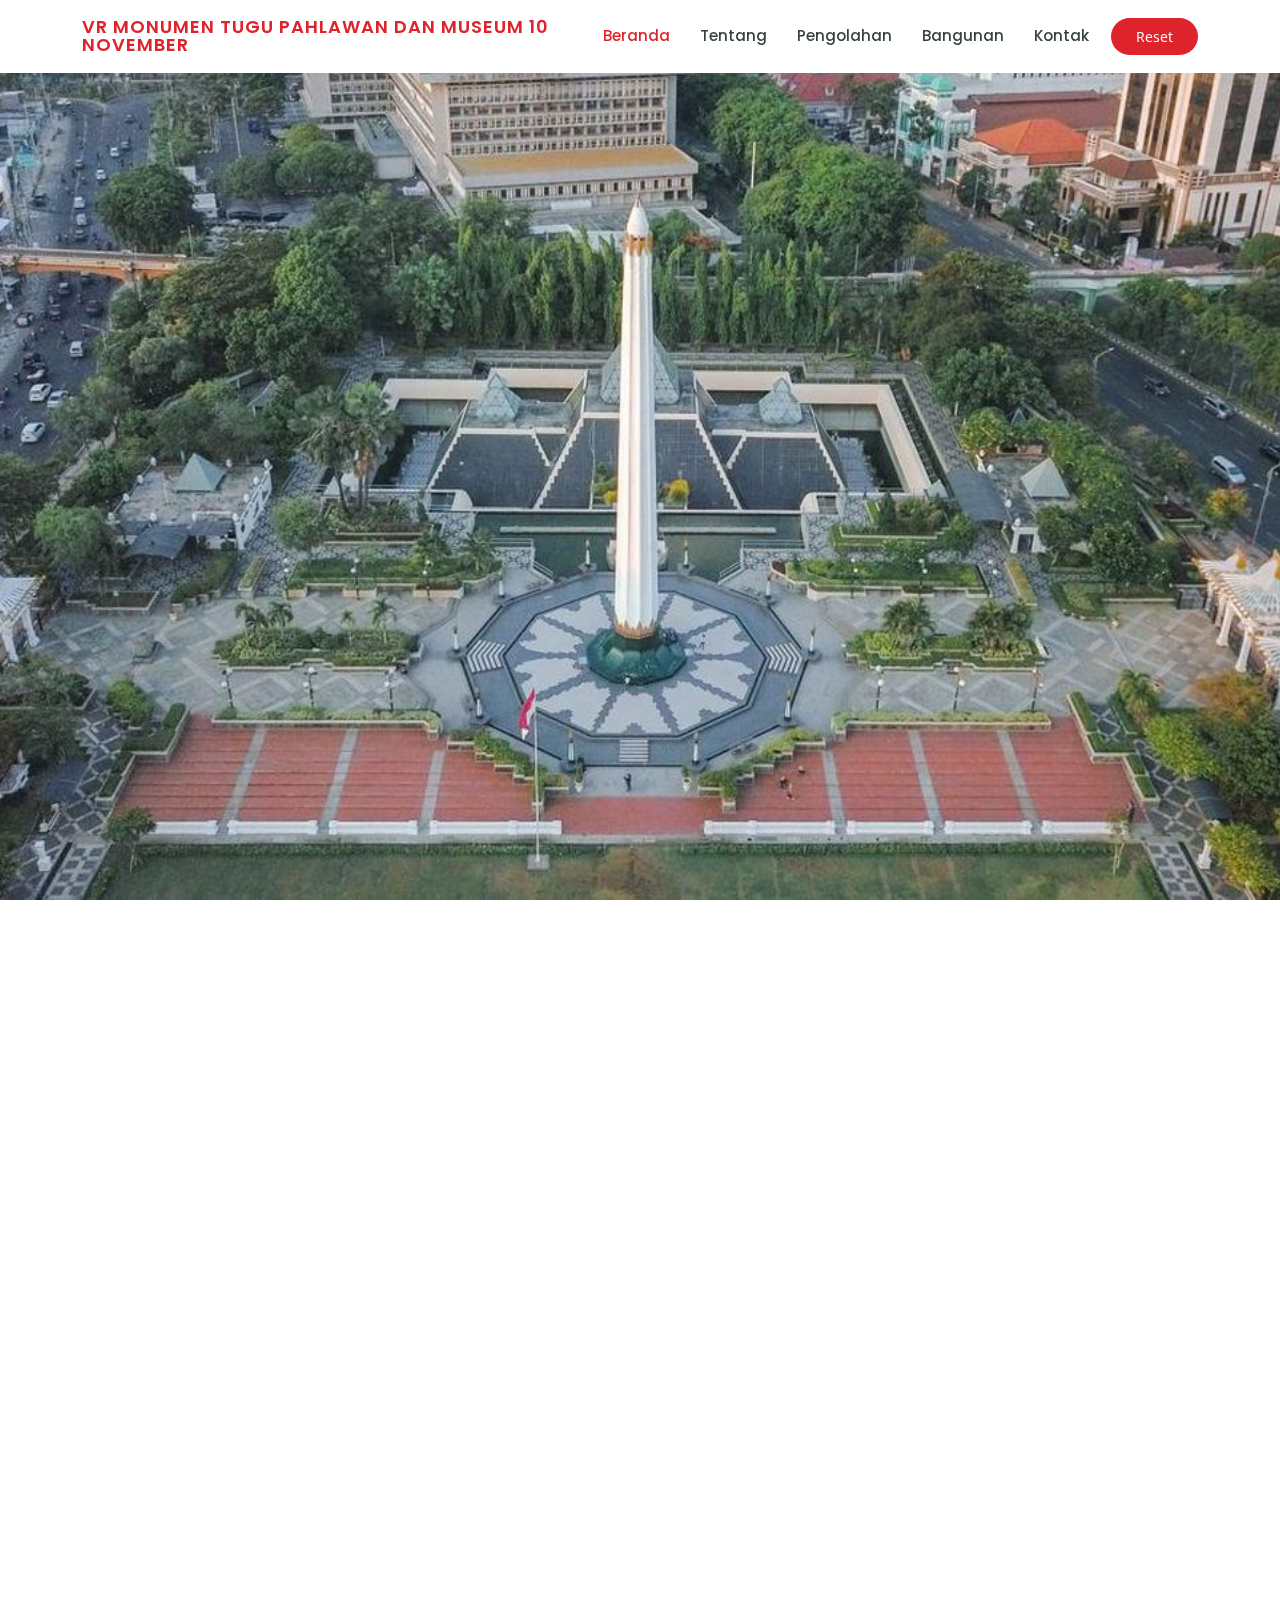
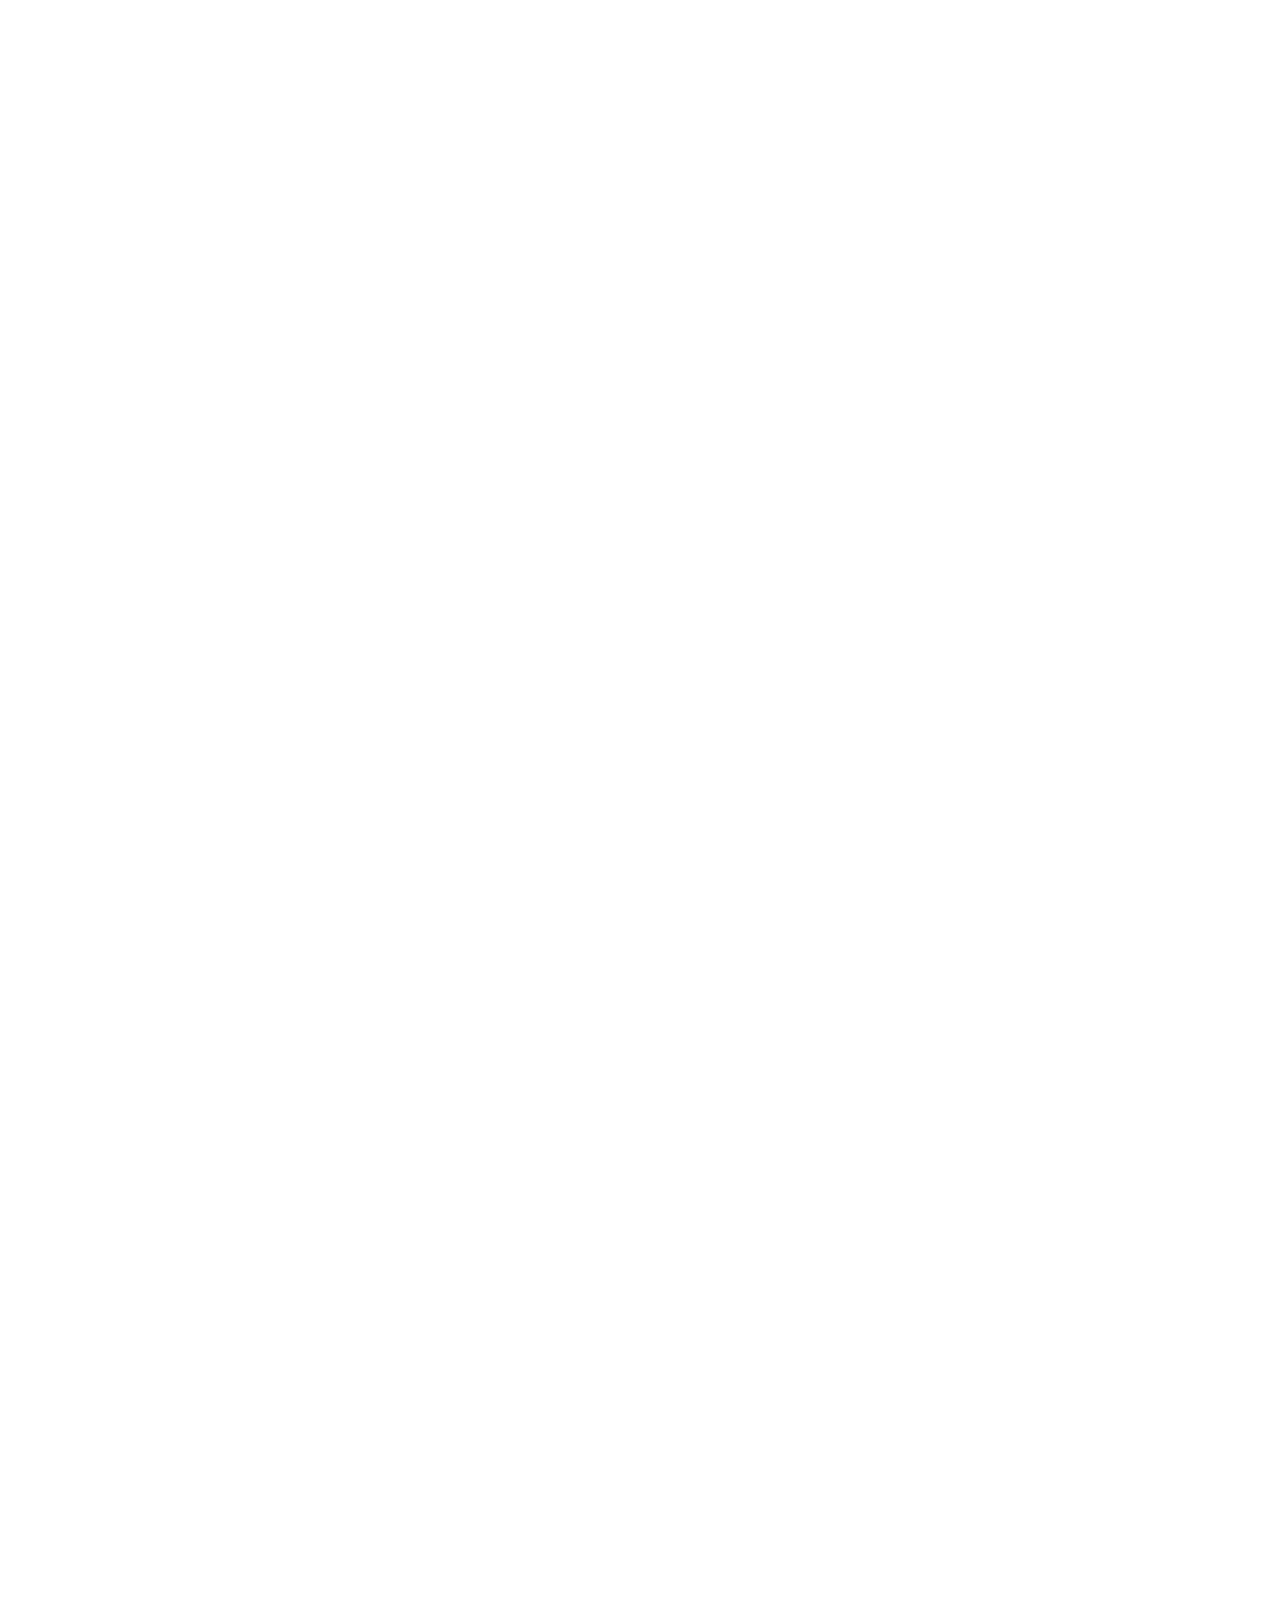
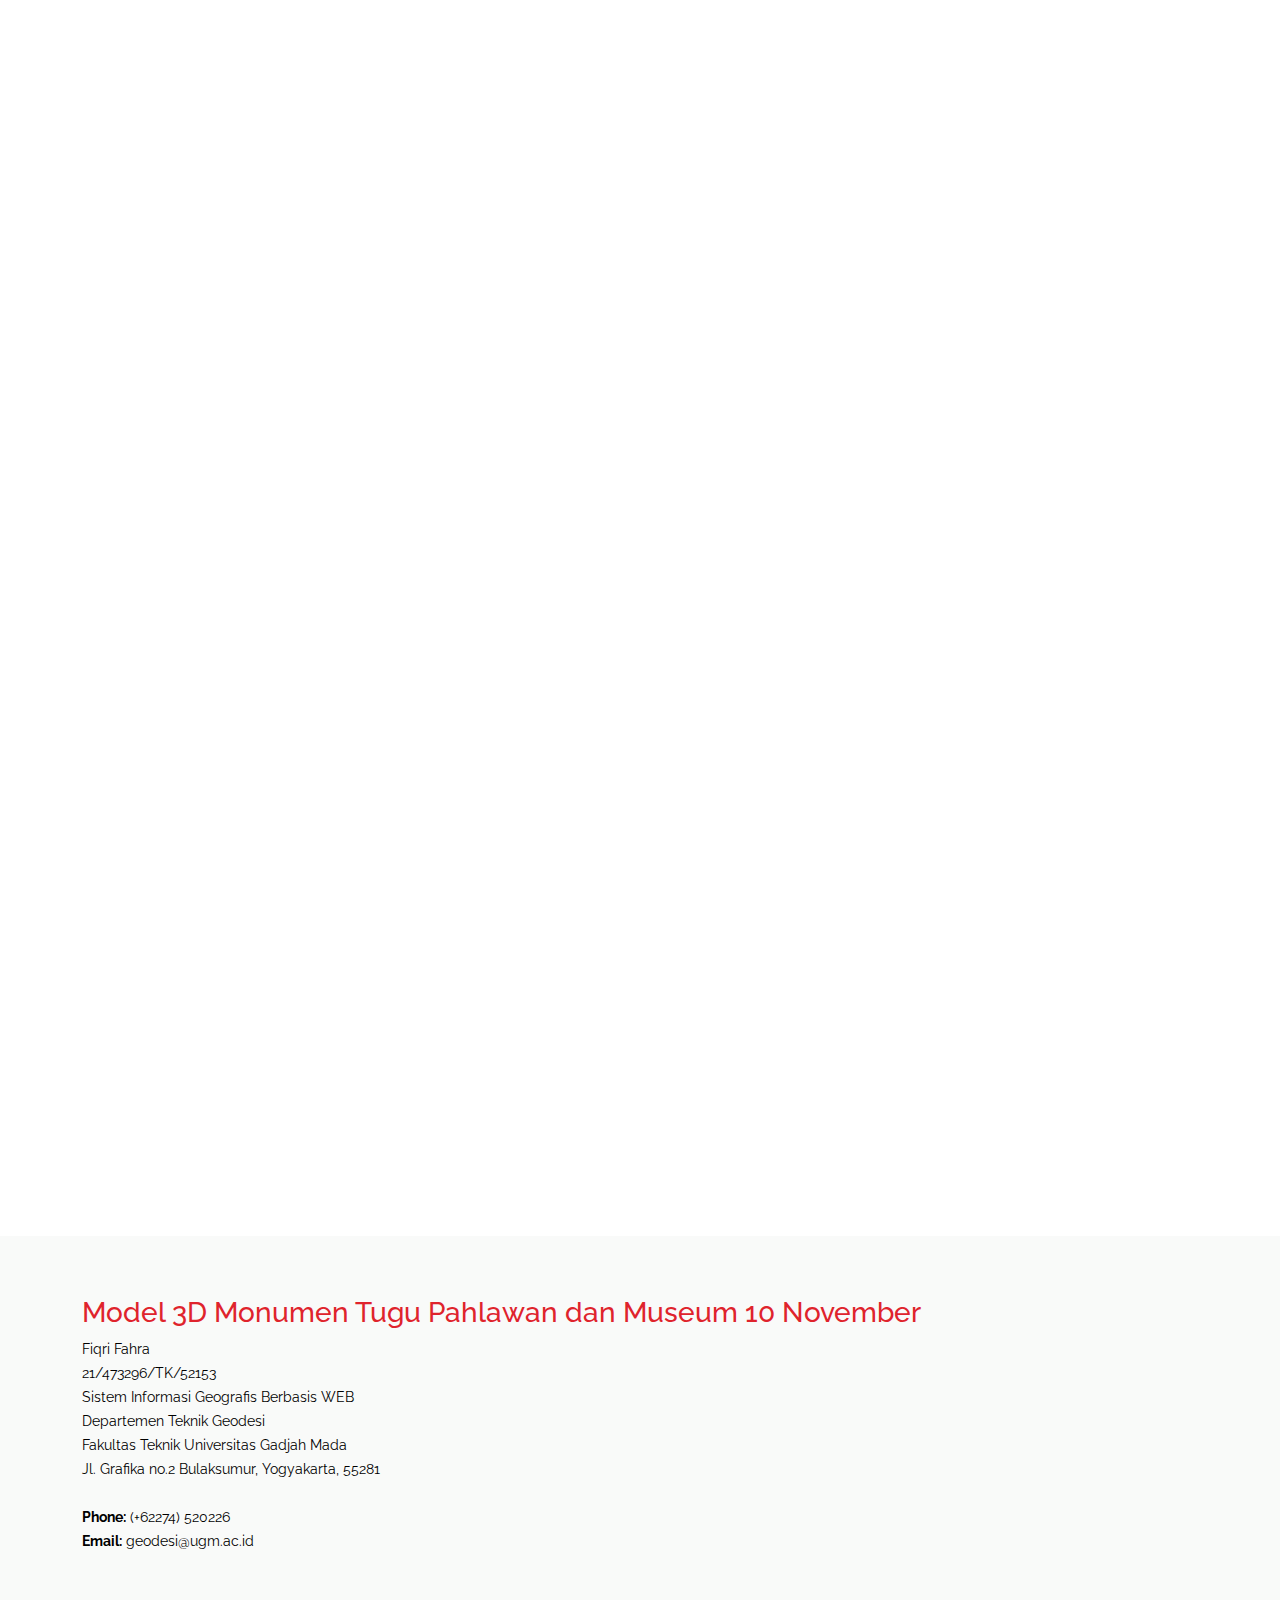
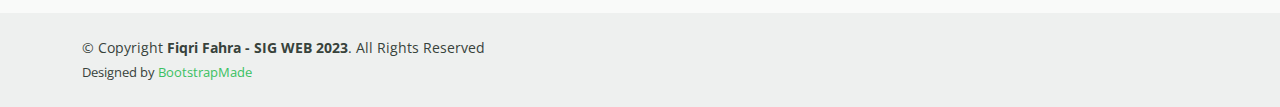
<file: index.html>
<!DOCTYPE html>
<html lang="en">
  <head>
    <meta charset="utf-8" />
    <meta content="width=device-width, initial-scale=1.0" name="viewport" />

    <title>VR Monumen Tugu Pahlawan dan Museum 10 November</title>
    <meta content="" name="description" />
    <meta content="" name="keywords" />

    <!-- Favicons -->
    <link href="assets/img/favicon.png" rel="icon" />
    <link href="assets/img/apple-touch-icon.png" rel="apple-touch-icon" />

    <!-- Google Fonts -->
    <link href="https://fonts.googleapis.com/css?family=Open+Sans:300,300i,400,400i,600,600i,700,700i|Raleway:300,300i,400,400i,500,500i,600,600i,700,700i|Poppins:300,300i,400,400i,500,500i,600,600i,700,700i" rel="stylesheet" />

    <!-- Vendor CSS Files -->
    <link href="assets/vendor/animate.css/animate.min.css" rel="stylesheet" />
    <link href="assets/vendor/aos/aos.css" rel="stylesheet" />
    <link href="assets/vendor/bootstrap/css/bootstrap.min.css" rel="stylesheet" />
    <link href="assets/vendor/bootstrap-icons/bootstrap-icons.css" rel="stylesheet" />
    <link href="assets/vendor/boxicons/css/boxicons.min.css" rel="stylesheet" />
    <link href="assets/vendor/remixicon/remixicon.css" rel="stylesheet" />
    <link href="assets/vendor/swiper/swiper-bundle.min.css" rel="stylesheet" />

    <!-- Template Main CSS File -->
    <link href="assets/css/style.css" rel="stylesheet" />

    <!-- =======================================================
  * Template Name: Mentor
  * Updated: Sep 18 2023 with Bootstrap v5.3.2
  * Template URL: https://bootstrapmade.com/mentor-free-education-bootstrap-theme/
  * Author: BootstrapMade.com
  * License: https://bootstrapmade.com/license/
  ======================================================== -->
  </head>

  <body>
    <!-- ======= Header ======= -->
    <header id="header" class="fixed-top">
      <div class="container d-flex align-items-center">
        <h1 class="logo me-auto"><a href="index.html">VR Monumen Tugu Pahlawan dan Museum 10 November</a></h1>
        <!-- Uncomment below if you prefer to use an image logo -->
        <!-- <a href="index.html" class="logo me-auto"><img src="assets/img/logo.png" alt="" class="img-fluid"></a>-->

        <nav id="navbar" class="navbar order-last order-lg-0">
          <ul>
            <li><a class="active" href="index.html">Beranda</a></li>
            <li><a href="#tentang">Tentang</a></li>
            <li><a href="#pengolahan">Pengolahan</a></li>
            <li><a href="#bangunan">Bangunan</a></li>
            <li><a href="#footer">Kontak</a></li>
          </ul>
          <i class="bi bi-list mobile-nav-toggle"></i>
        </nav>
        <!-- .navbar -->

        <a href="" class="get-started-btn">Reset</a>
      </div>
    </header>
    <!-- End Header -->

    <!-- ======= Hero Section ======= -->
    <section id="hero" class="d-flex justify-content-center align-items-center">
      <iframe
        style=""
        title="UAS SIGWEB"
        width="100%"
        height="100%"
        src="https://ion.cesium.com/stories/viewer/?id=73ee4cd7-d1b4-44f5-83da-958b20258ee9"
        frameborder="0"
        allow="fullscreen"
        allowfullscreen="true"
        mozallowfullscreen="true"
        webkitallowfullscreen="true"
      ></iframe
      >;
    </section>

    <!-- End Hero -->

    <main id="main">
      <!-- ======= About Section ======= -->
      <section id="tentang" class="about" style="padding-top: 10rem">
        <div class="container" data-aos="fade-up">
          <div class="row">
            <div class="col-lg-6 order-1 order-lg-2" data-aos="fade-left" data-aos-delay="100">
              <img src="assets/img/hero-bg.jpeg" class="img-fluid" alt="" style="border-radius: 5%" />
            </div>
            <div class="col-lg-6 pt-4 pt-lg-0 order-2 order-lg-1 content">
              <h2><b>Tentang</b></h2>
              <br />
              <h5 style="text-align: justify; line-height: 2">
                <b style="color: #df232c">Tugu Pahlawan</b> atau sering disebut Tugu Pahlawan Surabaya, adalah sebuah monumen peringatan yang dibangun untuk mengenang para pejuang kemerdekaan Indonesia yang gugur dalam pertempuran melawan
                tentara Belanda pada 10 November 1945. Pertempuran tersebut, dikenal sebagai Pertempuran 10 November, adalah salah satu bagian dari peristiwa besar dalam sejarah Indonesia yang merupakan awal dari Perang Kemerdekaan
                Indonesia.
              </h5>
            </div>
          </div>
        </div>
      </section>
      <!-- End About Section -->

      <!-- ======= Why Us Section ======= -->
      <section id="why-us" class="why-us">
        <div class="container" data-aos="fade-up">
          <div class="row">
            <div class="col-lg-4 d-flex align-items-stretch">
              <div class="content">
                <h3>Tujuan Pembuatan Model 3D</h3>
                <p style="text-align: justify">
                  Tujuan utama dari pembuatan geospatial app virtual reality dengan menggunakan model 3D Tugu Pahlawan dan Museum 10 November adalah menghadirkan pengalaman interaktif dan mendalam bagi pengguna untuk menjelajahi secara
                  virtual dua landmark bersejarah tersebut.
                </p>
              </div>
            </div>
            <div class="col-lg-8 d-flex align-items-stretch" data-aos="zoom-in" data-aos-delay="100">
              <div class="icon-boxes d-flex flex-column justify-content-center">
                <div class="row">
                  <div class="col-xl-4 d-flex align-items-stretch">
                    <div class="icon-box mt-4 mt-xl-0">
                      <i class="bx bx-buildings"></i>
                      <h4>Preservasi Sejarah</h4>
                      <p style="text-align: justify; color: black">
                        Melestarikan dan mempromosikan sejarah Tugu Pahlawan dan Museum 10 November dengan menghadirkan model 3D yang akurat dan realistis. Tujuannya adalah agar pengguna dapat mengakses dan memahami kekayaan sejarah tanpa
                        harus berada secara fisik di lokasi.
                      </p>
                    </div>
                  </div>
                  <div class="col-xl-4 d-flex align-items-stretch">
                    <div class="icon-box mt-4 mt-xl-0">
                      <i class="bx bx-expand"></i>
                      <h4>Interaktivitas Pengguna</h4>
                      <p style="text-align: justify; color: black">Menciptakan pengalaman interaktif yang memungkinkan pengguna untuk menjelajahi area sekitar Tugu Pahlawan dan Museum 10 November dengan kontrol navigasi yang responsif.</p>
                    </div>
                  </div>
                  <div class="col-xl-4 d-flex align-items-stretch">
                    <div class="icon-box mt-4 mt-xl-0">
                      <i class="bx bx-history"></i>
                      <h4>Pelestarian Budaya</h4>
                      <p style="text-align: justify; color: black">
                        Berkontribusi pada pelestarian dan promosi warisan budaya Indonesia dengan memanfaatkan teknologi modern. Tujuannya adalah untuk meningkatkan apresiasi terhadap nilai-nilai sejarah dan keindahan arsitektur yang
                        dimiliki oleh Tugu Pahlawan dan Museum 10 November
                      </p>
                    </div>
                  </div>
                </div>
              </div>
              <!-- End .content-->
            </div>
          </div>
        </div>
      </section>
      <!-- End Why Us Section -->

      <!-- ======= Counts Section ======= -->

      <!-- End Counts Section -->

      <!-- ======= Popular Courses Section ======= -->
      <section id="pengolahan" class="courses" style="padding-top: 7rem">
        <div class="container" data-aos="fade-up">
          <div class="section-title">
            <h4>Pengolahan</h4>
            <p>Data, Framework, dan Library</p>
          </div>

          <div class="row" data-aos="zoom-in" data-aos-delay="100">
            <div class="col-lg-4 col-md-6 d-flex align-items-stretch">
              <div class="course-item">
                <img src="assets/img/datagkv.jpg" class="img-fluid" alt="..." />
                <div class="course-content">
                  <div class="d-flex justify-content-between align-items-center mb-3"></div>

                  <h3><a href="https://www.openstreetmap.org/"></a>Data Praktikum GKV</h3>

                  <div class="trainer d-flex justify-content-between align-items-center">
                    <div class="trainer-profile d-flex align-items-center">
                      <span>Data </span>
                    </div>
                  </div>
                </div>
              </div>
            </div>
            <!-- End Course Item-->

            <div class="col-lg-4 col-md-6 d-flex align-items-stretch mt-4 mt-md-0">
              <div class="course-item">
                <img src="assets/img/bootstrap.png" class="img-fluid" alt="..." />

                <div class="course-content">
                  <div class="d-flex justify-content-between align-items-center mb-3"></div>

                  <h3><a href=" https://www.esri.com/en-us/home">Bootstrap</a></h3>

                  <div class="trainer d-flex justify-content-between align-items-center">
                    <div class="trainer-profile d-flex align-items-center">
                      <span>Framework</span>
                    </div>
                  </div>
                </div>
              </div>
            </div>
            <!-- End Course Item-->

            <div class="col-lg-4 col-md-6 d-flex align-items-stretch mt-4 mt-lg-0">
              <div class="course-item">
                <img src="assets/img/cesium.jpeg" class="img-fluid" alt="..." />
                <div class="course-content">
                  <div class="d-flex justify-content-between align-items-center mb-3"></div>

                  <h3><a href="https://carto.com/">Cesium JS</a></h3>

                  <div class="trainer d-flex justify-content-between align-items-center">
                    <div class="trainer-profile d-flex align-items-center">
                      <span>Library</span>
                    </div>
                  </div>
                </div>
              </div>
            </div>
            <!-- End Course Item-->
          </div>
        </div>
      </section>
      <!-- End Popular Courses Section -->

      <!-- ======= Our Team Section ======= -->
      <section id="bangunan" class="trainers" style="padding-top: 7rem">
        <div class="container" data-aos="fade-up">
          <div class="row">
            <div class="col-lg-6 pt-4 pt-lg-0 order-2 order-lg-1 content">
              <h2><b>Bangunan</b></h2>
              <p>Yang Dimodelkan</p>
            </div>
          </div>
        </div>
        <br />
        <br />

        <div class="container" data-aos="fade-up">
          <div class="row justify-content-center" data-aos="zoom-in" data-aos-delay="100">
            <div class="col-lg-4 col-md-6 d-flex align-items-stretch">
              <div class="member">
                <img src="assets/img/tugupahlawan.jpeg" class="img-fluid" alt="" />
                <div class="member-content">
                  <h4 style="color: #df232c">Tugu Pahlawan dan Museum 10 November</h4>

                  <p style="color: black">Tugu Pahlawan didirikan pada tanggal 10 November 1951 dengan tujuan untuk mengenang sejarah perjuangan para pahlawan kemerdekaan bangsa Indonesia dalam pertempuran 10 Nopember 1945 di Surabaya</p>
                </div>
              </div>
            </div>

            <div class="col-lg-4 col-md-6 d-flex align-items-stretch">
              <div class="member">
                <img src="assets/img/kantorpossby.jpg" class="img-fluid" alt="" />
                <div class="member-content">
                  <h4 style="color: #df232c">Kantor Pos Pusat Surabaya</h4>

                  <p style="color: black">Gedung Kantor Pos Kebonrojo ini dibangun pada tahun 1926. Sebelum menjadi kantor pos, gedung ini digunakan sebagai Kantor Kabupaten Surabaya sekitar tahun 1800 – 1881.</p>
                </div>
              </div>
            </div>

            <div class="col-lg-4 col-md-6 d-flex align-items-stretch">
              <div class="member">
                <img src="assets/img/sdkrembangan3.jpg" class="img-fluid" alt="" />
                <div class="member-content">
                  <h4 style="color: #df232c">Sekolah Dasar Krembangan Selatan III</h4>

                  <p style="color: black">Salah satu satuan pendidikan dengan jenjang SD di Krembangan Selatan, Kec. Krembangan, Kota Surabaya, Jawa Timur yang berada di bawah naungan Kementerian Pendidikan dan Kebudayaan.</p>
                </div>
              </div>
            </div>

            <div class="col-lg-4 col-md-6 d-flex align-items-stretch">
              <div class="member">
                <img src="assets/img/bappedajatim1.jpg" class="img-fluid" alt="" />
                <div class="member-content">
                  <h4 style="color: #df232c">Bappeda Jawa Timur</h4>

                  <p style="color: black">Gedung yang dulunya merupakan sebuah bioskop bernama Bioskop Bima. Kini gedung tersebut sudah menjadi Kantor Badan Perencanaan Pembangunan Daerah (Bappeda) Provinsi Jatim.</p>
                </div>
              </div>
            </div>

            <div class="col-lg-4 col-md-6 d-flex align-items-stretch">
              <div class="member">
                <img src="assets/img/startapphub.jpg" class="img-fluid" alt="" />
                <div class="member-content">
                  <h4 style="color: #df232c">StartAppHub</h4>

                  <p style="color: black">Salah satu gedung peninggalan Hindia Belanda yang saat ini digunakan sebagai co-working space</p>
                </div>
              </div>
            </div>
          </div>
        </div>
      </section>
      <!-- End Our Team Section -->
    </main>
    <!-- End #main -->

    <!-- ======= Footer ======= -->
    <footer id="footer">
      <div class="footer-top">
        <div class="container">
          <div class="row">
            <div class="col-lg-15 col-md-15 footer-contact">
              <h3 style="color: #df232c">Model 3D Monumen Tugu Pahlawan dan Museum 10 November</h3>
              <p style="color: black">
                Fiqri Fahra <br />
                21/473296/TK/52153 <br />
                Sistem Informasi Geografis Berbasis WEB <br />
                Departemen Teknik Geodesi <br />
                Fakultas Teknik Universitas Gadjah Mada<br />
                Jl. Grafika no.2 Bulaksumur, Yogyakarta, 55281 <br /><br />
                <strong>Phone:</strong> (+62274) 520226<br />
                <strong>Email:</strong> geodesi@ugm.ac.id<br />
              </p>
            </div>
          </div>
        </div>
      </div>

      <div class="container d-md-flex py-4">
        <div class="me-md-auto text-center text-md-start">
          <div class="copyright">
            &copy; Copyright <strong><span>Fiqri Fahra - SIG WEB 2023</span></strong
            >. All Rights Reserved
          </div>
          <div class="credits">
            <!-- All the links in the footer should remain intact. -->
            <!-- You can delete the links only if you purchased the pro version. -->
            <!-- Licensing information: https://bootstrapmade.com/license/ -->
            <!-- Purchase the pro version with working PHP/AJAX contact form: https://bootstrapmade.com/mentor-free-education-bootstrap-theme/ -->
            Designed by <a href="https://bootstrapmade.com/">BootstrapMade</a>
          </div>
        </div>
      </div>
    </footer>
    <!-- End Footer -->

    <div id="preloader"></div>
    <a href="#" class="back-to-top d-flex align-items-center justify-content-center"><i class="bi bi-arrow-up-short"></i></a>

    <!-- Vendor JS Files -->
    <script src="assets/vendor/purecounter/purecounter_vanilla.js"></script>
    <script src="assets/vendor/aos/aos.js"></script>
    <script src="assets/vendor/bootstrap/js/bootstrap.bundle.min.js"></script>
    <script src="assets/vendor/swiper/swiper-bundle.min.js"></script>
    <script src="assets/vendor/php-email-form/validate.js"></script>

    <!-- Template Main JS File -->
    <script src="assets/js/main.js"></script>
  </body>
</html>
</file>
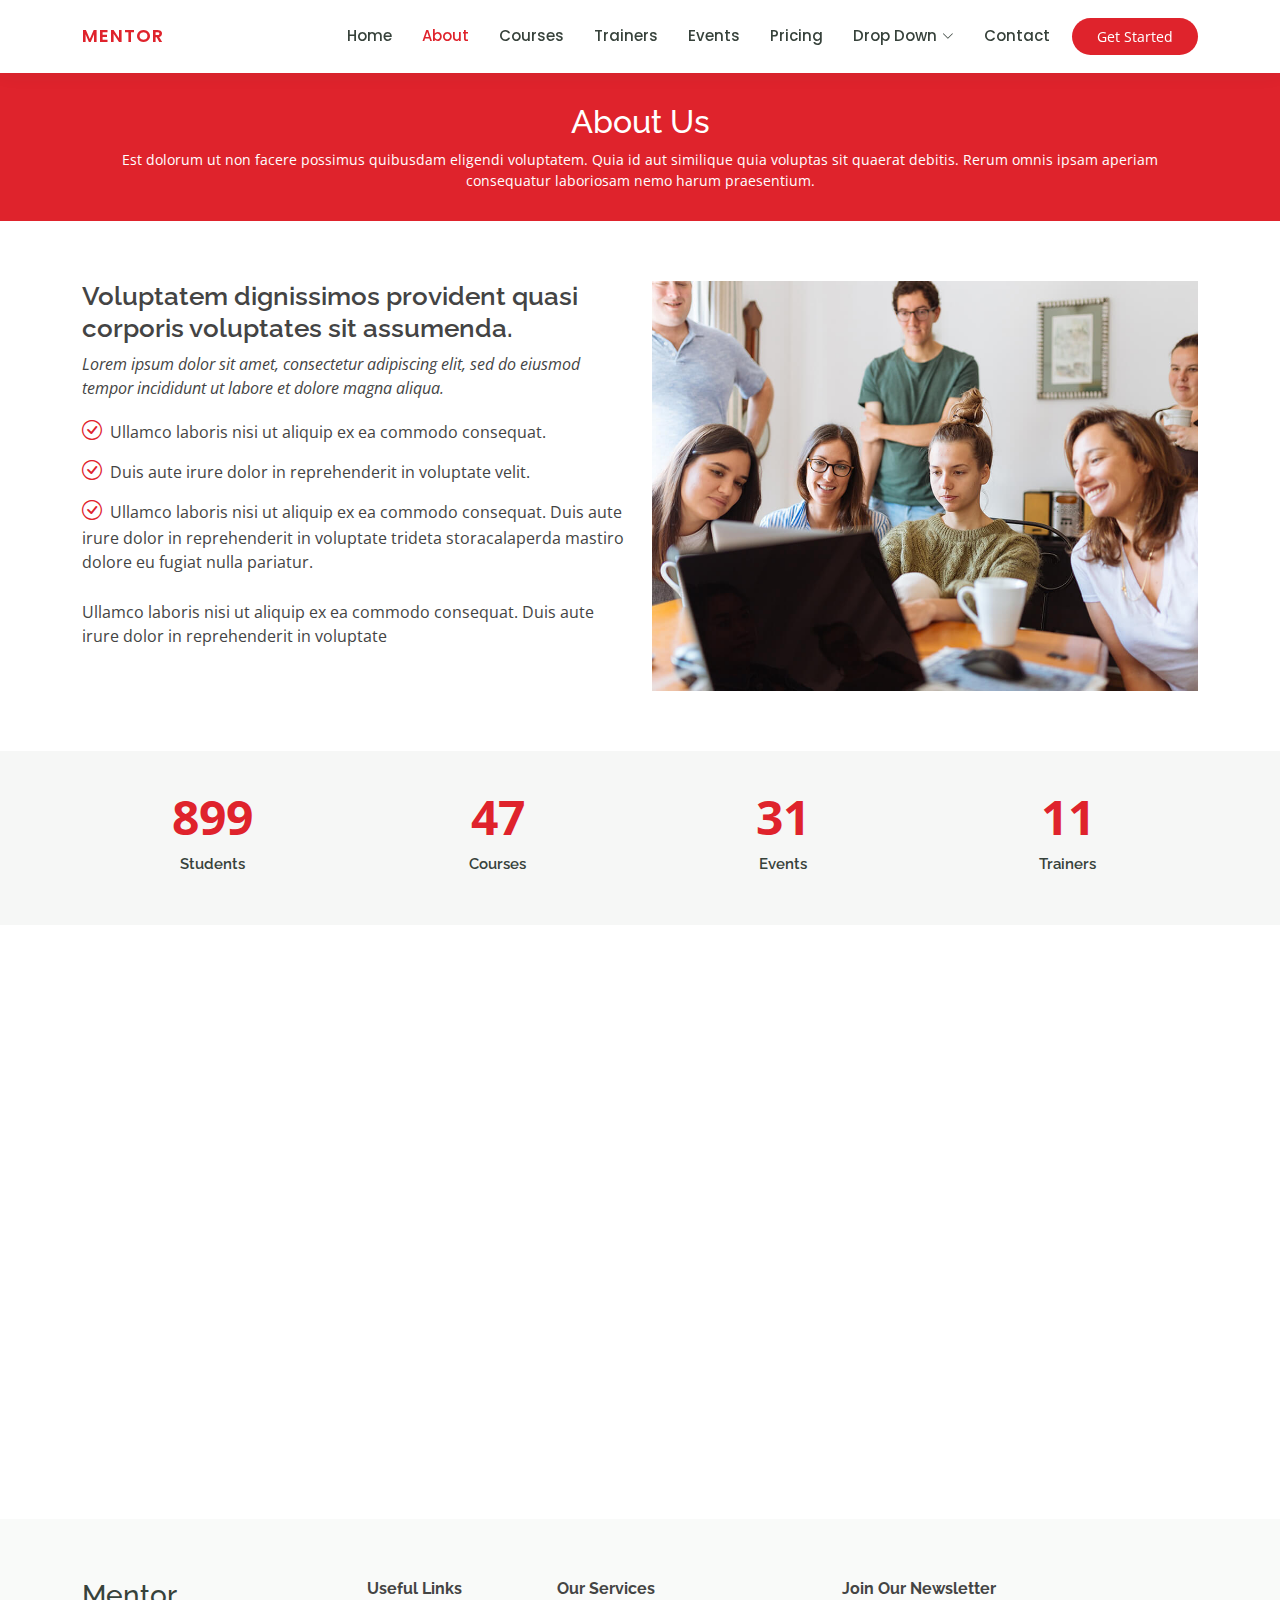
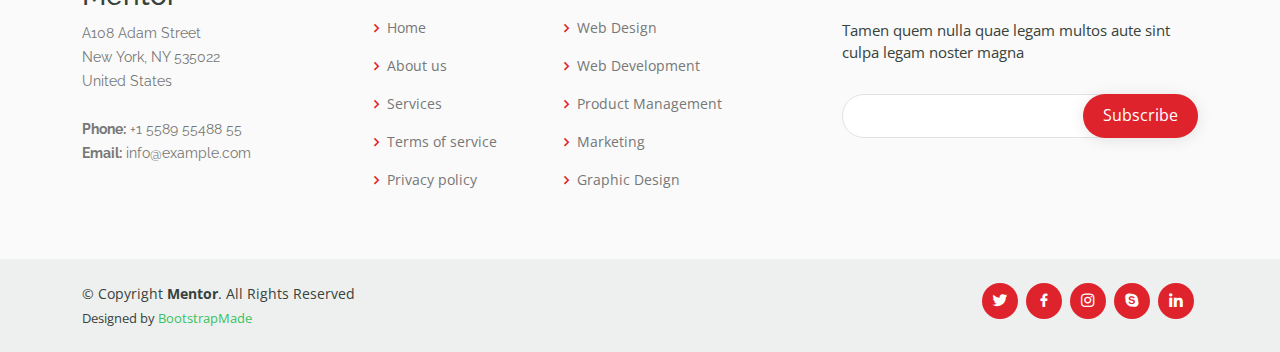
<file: about.html>
<!DOCTYPE html>
<html lang="en">

<head>
  <meta charset="utf-8">
  <meta content="width=device-width, initial-scale=1.0" name="viewport">

  <title>About - Mentor Bootstrap Template</title>
  <meta content="" name="description">
  <meta content="" name="keywords">

  <!-- Favicons -->
  <link href="assets/img/favicon.png" rel="icon">
  <link href="assets/img/apple-touch-icon.png" rel="apple-touch-icon">

  <!-- Google Fonts -->
  <link href="https://fonts.googleapis.com/css?family=Open+Sans:300,300i,400,400i,600,600i,700,700i|Raleway:300,300i,400,400i,500,500i,600,600i,700,700i|Poppins:300,300i,400,400i,500,500i,600,600i,700,700i" rel="stylesheet">

  <!-- Vendor CSS Files -->
  <link href="assets/vendor/animate.css/animate.min.css" rel="stylesheet">
  <link href="assets/vendor/aos/aos.css" rel="stylesheet">
  <link href="assets/vendor/bootstrap/css/bootstrap.min.css" rel="stylesheet">
  <link href="assets/vendor/bootstrap-icons/bootstrap-icons.css" rel="stylesheet">
  <link href="assets/vendor/boxicons/css/boxicons.min.css" rel="stylesheet">
  <link href="assets/vendor/remixicon/remixicon.css" rel="stylesheet">
  <link href="assets/vendor/swiper/swiper-bundle.min.css" rel="stylesheet">

  <!-- Template Main CSS File -->
  <link href="assets/css/style.css" rel="stylesheet">

  <!-- =======================================================
  * Template Name: Mentor
  * Updated: Sep 18 2023 with Bootstrap v5.3.2
  * Template URL: https://bootstrapmade.com/mentor-free-education-bootstrap-theme/
  * Author: BootstrapMade.com
  * License: https://bootstrapmade.com/license/
  ======================================================== -->
</head>

<body>

  <!-- ======= Header ======= -->
  <header id="header" class="fixed-top">
    <div class="container d-flex align-items-center">

      <h1 class="logo me-auto"><a href="index.html">Mentor</a></h1>
      <!-- Uncomment below if you prefer to use an image logo -->
      <!-- <a href="index.html" class="logo me-auto"><img src="assets/img/logo.png" alt="" class="img-fluid"></a>-->

      <nav id="navbar" class="navbar order-last order-lg-0">
        <ul>
          <li><a href="index.html">Home</a></li>
          <li><a class="active" href="about.html">About</a></li>
          <li><a href="courses.html">Courses</a></li>
          <li><a href="trainers.html">Trainers</a></li>
          <li><a href="events.html">Events</a></li>
          <li><a href="pricing.html">Pricing</a></li>

          <li class="dropdown"><a href="#"><span>Drop Down</span> <i class="bi bi-chevron-down"></i></a>
            <ul>
              <li><a href="#">Drop Down 1</a></li>
              <li class="dropdown"><a href="#"><span>Deep Drop Down</span> <i class="bi bi-chevron-right"></i></a>
                <ul>
                  <li><a href="#">Deep Drop Down 1</a></li>
                  <li><a href="#">Deep Drop Down 2</a></li>
                  <li><a href="#">Deep Drop Down 3</a></li>
                  <li><a href="#">Deep Drop Down 4</a></li>
                  <li><a href="#">Deep Drop Down 5</a></li>
                </ul>
              </li>
              <li><a href="#">Drop Down 2</a></li>
              <li><a href="#">Drop Down 3</a></li>
              <li><a href="#">Drop Down 4</a></li>
            </ul>
          </li>
          <li><a href="contact.html">Contact</a></li>
        </ul>
        <i class="bi bi-list mobile-nav-toggle"></i>
      </nav><!-- .navbar -->

      <a href="courses.html" class="get-started-btn">Get Started</a>

    </div>
  </header><!-- End Header -->

  <main id="main">
    <!-- ======= Breadcrumbs ======= -->
    <div class="breadcrumbs" data-aos="fade-in">
      <div class="container">
        <h2>About Us</h2>
        <p>Est dolorum ut non facere possimus quibusdam eligendi voluptatem. Quia id aut similique quia voluptas sit quaerat debitis. Rerum omnis ipsam aperiam consequatur laboriosam nemo harum praesentium. </p>
      </div>
    </div><!-- End Breadcrumbs -->

    <!-- ======= About Section ======= -->
    <section id="about" class="about">
      <div class="container" data-aos="fade-up">

        <div class="row">
          <div class="col-lg-6 order-1 order-lg-2" data-aos="fade-left" data-aos-delay="100">
            <img src="assets/img/about.jpg" class="img-fluid" alt="">
          </div>
          <div class="col-lg-6 pt-4 pt-lg-0 order-2 order-lg-1 content">
            <h3>Voluptatem dignissimos provident quasi corporis voluptates sit assumenda.</h3>
            <p class="fst-italic">
              Lorem ipsum dolor sit amet, consectetur adipiscing elit, sed do eiusmod tempor incididunt ut labore et dolore
              magna aliqua.
            </p>
            <ul>
              <li><i class="bi bi-check-circle"></i> Ullamco laboris nisi ut aliquip ex ea commodo consequat.</li>
              <li><i class="bi bi-check-circle"></i> Duis aute irure dolor in reprehenderit in voluptate velit.</li>
              <li><i class="bi bi-check-circle"></i> Ullamco laboris nisi ut aliquip ex ea commodo consequat. Duis aute irure dolor in reprehenderit in voluptate trideta storacalaperda mastiro dolore eu fugiat nulla pariatur.</li>
            </ul>
            <p>
              Ullamco laboris nisi ut aliquip ex ea commodo consequat. Duis aute irure dolor in reprehenderit in voluptate
            </p>

          </div>
        </div>

      </div>
    </section><!-- End About Section -->

    <!-- ======= Counts Section ======= -->
    <section id="counts" class="counts section-bg">
      <div class="container">

        <div class="row counters">

          <div class="col-lg-3 col-6 text-center">
            <span data-purecounter-start="0" data-purecounter-end="1232" data-purecounter-duration="1" class="purecounter"></span>
            <p>Students</p>
          </div>

          <div class="col-lg-3 col-6 text-center">
            <span data-purecounter-start="0" data-purecounter-end="64" data-purecounter-duration="1" class="purecounter"></span>
            <p>Courses</p>
          </div>

          <div class="col-lg-3 col-6 text-center">
            <span data-purecounter-start="0" data-purecounter-end="42" data-purecounter-duration="1" class="purecounter"></span>
            <p>Events</p>
          </div>

          <div class="col-lg-3 col-6 text-center">
            <span data-purecounter-start="0" data-purecounter-end="15" data-purecounter-duration="1" class="purecounter"></span>
            <p>Trainers</p>
          </div>

        </div>

      </div>
    </section><!-- End Counts Section -->

    <!-- ======= Testimonials Section ======= -->
    <section id="testimonials" class="testimonials">
      <div class="container" data-aos="fade-up">

        <div class="section-title">
          <h2>Testimonials</h2>
          <p>What are they saying</p>
        </div>

        <div class="testimonials-slider swiper" data-aos="fade-up" data-aos-delay="100">
          <div class="swiper-wrapper">

            <div class="swiper-slide">
              <div class="testimonial-wrap">
                <div class="testimonial-item">
                  <img src="assets/img/testimonials/testimonials-1.jpg" class="testimonial-img" alt="">
                  <h3>Saul Goodman</h3>
                  <h4>Ceo &amp; Founder</h4>
                  <p>
                    <i class="bx bxs-quote-alt-left quote-icon-left"></i>
                    Proin iaculis purus consequat sem cure digni ssim donec porttitora entum suscipit rhoncus. Accusantium quam, ultricies eget id, aliquam eget nibh et. Maecen aliquam, risus at semper.
                    <i class="bx bxs-quote-alt-right quote-icon-right"></i>
                  </p>
                </div>
              </div>
            </div><!-- End testimonial item -->

            <div class="swiper-slide">
              <div class="testimonial-wrap">
                <div class="testimonial-item">
                  <img src="assets/img/testimonials/testimonials-2.jpg" class="testimonial-img" alt="">
                  <h3>Sara Wilsson</h3>
                  <h4>Designer</h4>
                  <p>
                    <i class="bx bxs-quote-alt-left quote-icon-left"></i>
                    Export tempor illum tamen malis malis eram quae irure esse labore quem cillum quid cillum eram malis quorum velit fore eram velit sunt aliqua noster fugiat irure amet legam anim culpa.
                    <i class="bx bxs-quote-alt-right quote-icon-right"></i>
                  </p>
                </div>
              </div>
            </div><!-- End testimonial item -->

            <div class="swiper-slide">
              <div class="testimonial-wrap">
                <div class="testimonial-item">
                  <img src="assets/img/testimonials/testimonials-3.jpg" class="testimonial-img" alt="">
                  <h3>Jena Karlis</h3>
                  <h4>Store Owner</h4>
                  <p>
                    <i class="bx bxs-quote-alt-left quote-icon-left"></i>
                    Enim nisi quem export duis labore cillum quae magna enim sint quorum nulla quem veniam duis minim tempor labore quem eram duis noster aute amet eram fore quis sint minim.
                    <i class="bx bxs-quote-alt-right quote-icon-right"></i>
                  </p>
                </div>
              </div>
            </div><!-- End testimonial item -->

            <div class="swiper-slide">
              <div class="testimonial-wrap">
                <div class="testimonial-item">
                  <img src="assets/img/testimonials/testimonials-4.jpg" class="testimonial-img" alt="">
                  <h3>Matt Brandon</h3>
                  <h4>Freelancer</h4>
                  <p>
                    <i class="bx bxs-quote-alt-left quote-icon-left"></i>
                    Fugiat enim eram quae cillum dolore dolor amet nulla culpa multos export minim fugiat minim velit minim dolor enim duis veniam ipsum anim magna sunt elit fore quem dolore labore illum veniam.
                    <i class="bx bxs-quote-alt-right quote-icon-right"></i>
                  </p>
                </div>
              </div>
            </div><!-- End testimonial item -->

            <div class="swiper-slide">
              <div class="testimonial-wrap">
                <div class="testimonial-item">
                  <img src="assets/img/testimonials/testimonials-5.jpg" class="testimonial-img" alt="">
                  <h3>John Larson</h3>
                  <h4>Entrepreneur</h4>
                  <p>
                    <i class="bx bxs-quote-alt-left quote-icon-left"></i>
                    Quis quorum aliqua sint quem legam fore sunt eram irure aliqua veniam tempor noster veniam enim culpa labore duis sunt culpa nulla illum cillum fugiat legam esse veniam culpa fore nisi cillum quid.
                    <i class="bx bxs-quote-alt-right quote-icon-right"></i>
                  </p>
                </div>
              </div>
            </div><!-- End testimonial item -->

          </div>
          <div class="swiper-pagination"></div>
        </div>

      </div>
    </section><!-- End Testimonials Section -->

  </main><!-- End #main -->

  <!-- ======= Footer ======= -->
  <footer id="footer">

    <div class="footer-top">
      <div class="container">
        <div class="row">

          <div class="col-lg-3 col-md-6 footer-contact">
            <h3>Mentor</h3>
            <p>
              A108 Adam Street <br>
              New York, NY 535022<br>
              United States <br><br>
              <strong>Phone:</strong> +1 5589 55488 55<br>
              <strong>Email:</strong> info@example.com<br>
            </p>
          </div>

          <div class="col-lg-2 col-md-6 footer-links">
            <h4>Useful Links</h4>
            <ul>
              <li><i class="bx bx-chevron-right"></i> <a href="#">Home</a></li>
              <li><i class="bx bx-chevron-right"></i> <a href="#">About us</a></li>
              <li><i class="bx bx-chevron-right"></i> <a href="#">Services</a></li>
              <li><i class="bx bx-chevron-right"></i> <a href="#">Terms of service</a></li>
              <li><i class="bx bx-chevron-right"></i> <a href="#">Privacy policy</a></li>
            </ul>
          </div>

          <div class="col-lg-3 col-md-6 footer-links">
            <h4>Our Services</h4>
            <ul>
              <li><i class="bx bx-chevron-right"></i> <a href="#">Web Design</a></li>
              <li><i class="bx bx-chevron-right"></i> <a href="#">Web Development</a></li>
              <li><i class="bx bx-chevron-right"></i> <a href="#">Product Management</a></li>
              <li><i class="bx bx-chevron-right"></i> <a href="#">Marketing</a></li>
              <li><i class="bx bx-chevron-right"></i> <a href="#">Graphic Design</a></li>
            </ul>
          </div>

          <div class="col-lg-4 col-md-6 footer-newsletter">
            <h4>Join Our Newsletter</h4>
            <p>Tamen quem nulla quae legam multos aute sint culpa legam noster magna</p>
            <form action="" method="post">
              <input type="email" name="email"><input type="submit" value="Subscribe">
            </form>
          </div>

        </div>
      </div>
    </div>

    <div class="container d-md-flex py-4">

      <div class="me-md-auto text-center text-md-start">
        <div class="copyright">
          &copy; Copyright <strong><span>Mentor</span></strong>. All Rights Reserved
        </div>
        <div class="credits">
          <!-- All the links in the footer should remain intact. -->
          <!-- You can delete the links only if you purchased the pro version. -->
          <!-- Licensing information: https://bootstrapmade.com/license/ -->
          <!-- Purchase the pro version with working PHP/AJAX contact form: https://bootstrapmade.com/mentor-free-education-bootstrap-theme/ -->
          Designed by <a href="https://bootstrapmade.com/">BootstrapMade</a>
        </div>
      </div>
      <div class="social-links text-center text-md-right pt-3 pt-md-0">
        <a href="#" class="twitter"><i class="bx bxl-twitter"></i></a>
        <a href="#" class="facebook"><i class="bx bxl-facebook"></i></a>
        <a href="#" class="instagram"><i class="bx bxl-instagram"></i></a>
        <a href="#" class="google-plus"><i class="bx bxl-skype"></i></a>
        <a href="#" class="linkedin"><i class="bx bxl-linkedin"></i></a>
      </div>
    </div>
  </footer><!-- End Footer -->

  <div id="preloader"></div>
  <a href="#" class="back-to-top d-flex align-items-center justify-content-center"><i class="bi bi-arrow-up-short"></i></a>

  <!-- Vendor JS Files -->
  <script src="assets/vendor/purecounter/purecounter_vanilla.js"></script>
  <script src="assets/vendor/aos/aos.js"></script>
  <script src="assets/vendor/bootstrap/js/bootstrap.bundle.min.js"></script>
  <script src="assets/vendor/swiper/swiper-bundle.min.js"></script>
  <script src="assets/vendor/php-email-form/validate.js"></script>

  <!-- Template Main JS File -->
  <script src="assets/js/main.js"></script>

</body>

</html>
</file>
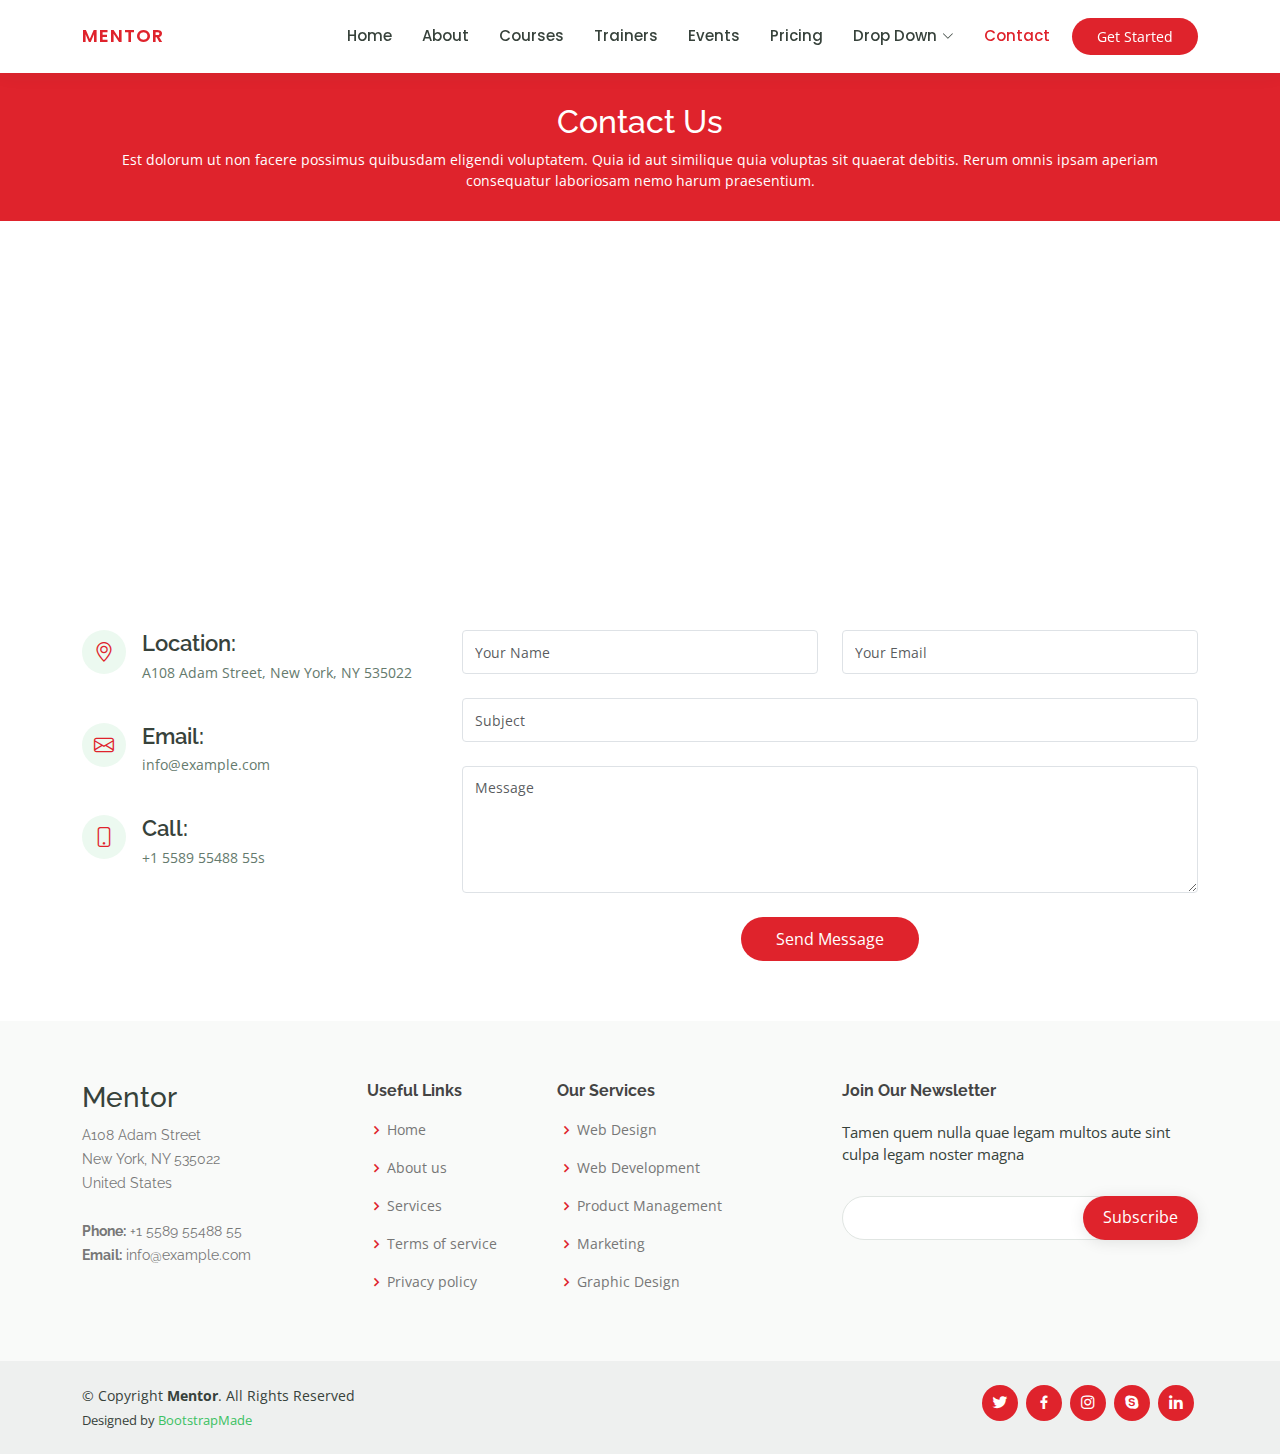
<file: contact.html>
<!DOCTYPE html>
<html lang="en">

<head>
  <meta charset="utf-8">
  <meta content="width=device-width, initial-scale=1.0" name="viewport">

  <title>Contact - Mentor Bootstrap Template</title>
  <meta content="" name="description">
  <meta content="" name="keywords">

  <!-- Favicons -->
  <link href="assets/img/favicon.png" rel="icon">
  <link href="assets/img/apple-touch-icon.png" rel="apple-touch-icon">

  <!-- Google Fonts -->
  <link href="https://fonts.googleapis.com/css?family=Open+Sans:300,300i,400,400i,600,600i,700,700i|Raleway:300,300i,400,400i,500,500i,600,600i,700,700i|Poppins:300,300i,400,400i,500,500i,600,600i,700,700i" rel="stylesheet">

  <!-- Vendor CSS Files -->
  <link href="assets/vendor/animate.css/animate.min.css" rel="stylesheet">
  <link href="assets/vendor/aos/aos.css" rel="stylesheet">
  <link href="assets/vendor/bootstrap/css/bootstrap.min.css" rel="stylesheet">
  <link href="assets/vendor/bootstrap-icons/bootstrap-icons.css" rel="stylesheet">
  <link href="assets/vendor/boxicons/css/boxicons.min.css" rel="stylesheet">
  <link href="assets/vendor/remixicon/remixicon.css" rel="stylesheet">
  <link href="assets/vendor/swiper/swiper-bundle.min.css" rel="stylesheet">

  <!-- Template Main CSS File -->
  <link href="assets/css/style.css" rel="stylesheet">

  <!-- =======================================================
  * Template Name: Mentor
  * Updated: Sep 18 2023 with Bootstrap v5.3.2
  * Template URL: https://bootstrapmade.com/mentor-free-education-bootstrap-theme/
  * Author: BootstrapMade.com
  * License: https://bootstrapmade.com/license/
  ======================================================== -->
</head>

<body>

  <!-- ======= Header ======= -->
  <header id="header" class="fixed-top">
    <div class="container d-flex align-items-center">

      <h1 class="logo me-auto"><a href="index.html">Mentor</a></h1>
      <!-- Uncomment below if you prefer to use an image logo -->
      <!-- <a href="index.html" class="logo me-auto"><img src="assets/img/logo.png" alt="" class="img-fluid"></a>-->

      <nav id="navbar" class="navbar order-last order-lg-0">
        <ul>
          <li><a href="index.html">Home</a></li>
          <li><a href="about.html">About</a></li>
          <li><a href="courses.html">Courses</a></li>
          <li><a href="trainers.html">Trainers</a></li>
          <li><a href="events.html">Events</a></li>
          <li><a href="pricing.html">Pricing</a></li>

          <li class="dropdown"><a href="#"><span>Drop Down</span> <i class="bi bi-chevron-down"></i></a>
            <ul>
              <li><a href="#">Drop Down 1</a></li>
              <li class="dropdown"><a href="#"><span>Deep Drop Down</span> <i class="bi bi-chevron-right"></i></a>
                <ul>
                  <li><a href="#">Deep Drop Down 1</a></li>
                  <li><a href="#">Deep Drop Down 2</a></li>
                  <li><a href="#">Deep Drop Down 3</a></li>
                  <li><a href="#">Deep Drop Down 4</a></li>
                  <li><a href="#">Deep Drop Down 5</a></li>
                </ul>
              </li>
              <li><a href="#">Drop Down 2</a></li>
              <li><a href="#">Drop Down 3</a></li>
              <li><a href="#">Drop Down 4</a></li>
            </ul>
          </li>
          <li><a class="active" href="contact.html">Contact</a></li>
        </ul>
        <i class="bi bi-list mobile-nav-toggle"></i>
      </nav><!-- .navbar -->

      <a href="courses.html" class="get-started-btn">Get Started</a>

    </div>
  </header><!-- End Header -->

  <main id="main">

    <!-- ======= Breadcrumbs ======= -->
    <div class="breadcrumbs" data-aos="fade-in">
      <div class="container">
        <h2>Contact Us</h2>
        <p>Est dolorum ut non facere possimus quibusdam eligendi voluptatem. Quia id aut similique quia voluptas sit quaerat debitis. Rerum omnis ipsam aperiam consequatur laboriosam nemo harum praesentium. </p>
      </div>
    </div><!-- End Breadcrumbs -->

    <!-- ======= Contact Section ======= -->
    <section id="contact" class="contact">
      <div data-aos="fade-up">
        <iframe style="border:0; width: 100%; height: 350px;" src="https://www.google.com/maps/embed?pb=!1m14!1m8!1m3!1d12097.433213460943!2d-74.0062269!3d40.7101282!3m2!1i1024!2i768!4f13.1!3m3!1m2!1s0x0%3A0xb89d1fe6bc499443!2sDowntown+Conference+Center!5e0!3m2!1smk!2sbg!4v1539943755621" frameborder="0" allowfullscreen></iframe>
      </div>

      <div class="container" data-aos="fade-up">

        <div class="row mt-5">

          <div class="col-lg-4">
            <div class="info">
              <div class="address">
                <i class="bi bi-geo-alt"></i>
                <h4>Location:</h4>
                <p>A108 Adam Street, New York, NY 535022</p>
              </div>

              <div class="email">
                <i class="bi bi-envelope"></i>
                <h4>Email:</h4>
                <p>info@example.com</p>
              </div>

              <div class="phone">
                <i class="bi bi-phone"></i>
                <h4>Call:</h4>
                <p>+1 5589 55488 55s</p>
              </div>

            </div>

          </div>

          <div class="col-lg-8 mt-5 mt-lg-0">

            <form action="forms/contact.php" method="post" role="form" class="php-email-form">
              <div class="row">
                <div class="col-md-6 form-group">
                  <input type="text" name="name" class="form-control" id="name" placeholder="Your Name" required>
                </div>
                <div class="col-md-6 form-group mt-3 mt-md-0">
                  <input type="email" class="form-control" name="email" id="email" placeholder="Your Email" required>
                </div>
              </div>
              <div class="form-group mt-3">
                <input type="text" class="form-control" name="subject" id="subject" placeholder="Subject" required>
              </div>
              <div class="form-group mt-3">
                <textarea class="form-control" name="message" rows="5" placeholder="Message" required></textarea>
              </div>
              <div class="my-3">
                <div class="loading">Loading</div>
                <div class="error-message"></div>
                <div class="sent-message">Your message has been sent. Thank you!</div>
              </div>
              <div class="text-center"><button type="submit">Send Message</button></div>
            </form>

          </div>

        </div>

      </div>
    </section><!-- End Contact Section -->

  </main><!-- End #main -->

  <!-- ======= Footer ======= -->
  <footer id="footer">

    <div class="footer-top">
      <div class="container">
        <div class="row">

          <div class="col-lg-3 col-md-6 footer-contact">
            <h3>Mentor</h3>
            <p>
              A108 Adam Street <br>
              New York, NY 535022<br>
              United States <br><br>
              <strong>Phone:</strong> +1 5589 55488 55<br>
              <strong>Email:</strong> info@example.com<br>
            </p>
          </div>

          <div class="col-lg-2 col-md-6 footer-links">
            <h4>Useful Links</h4>
            <ul>
              <li><i class="bx bx-chevron-right"></i> <a href="#">Home</a></li>
              <li><i class="bx bx-chevron-right"></i> <a href="#">About us</a></li>
              <li><i class="bx bx-chevron-right"></i> <a href="#">Services</a></li>
              <li><i class="bx bx-chevron-right"></i> <a href="#">Terms of service</a></li>
              <li><i class="bx bx-chevron-right"></i> <a href="#">Privacy policy</a></li>
            </ul>
          </div>

          <div class="col-lg-3 col-md-6 footer-links">
            <h4>Our Services</h4>
            <ul>
              <li><i class="bx bx-chevron-right"></i> <a href="#">Web Design</a></li>
              <li><i class="bx bx-chevron-right"></i> <a href="#">Web Development</a></li>
              <li><i class="bx bx-chevron-right"></i> <a href="#">Product Management</a></li>
              <li><i class="bx bx-chevron-right"></i> <a href="#">Marketing</a></li>
              <li><i class="bx bx-chevron-right"></i> <a href="#">Graphic Design</a></li>
            </ul>
          </div>

          <div class="col-lg-4 col-md-6 footer-newsletter">
            <h4>Join Our Newsletter</h4>
            <p>Tamen quem nulla quae legam multos aute sint culpa legam noster magna</p>
            <form action="" method="post">
              <input type="email" name="email"><input type="submit" value="Subscribe">
            </form>
          </div>

        </div>
      </div>
    </div>

    <div class="container d-md-flex py-4">

      <div class="me-md-auto text-center text-md-start">
        <div class="copyright">
          &copy; Copyright <strong><span>Mentor</span></strong>. All Rights Reserved
        </div>
        <div class="credits">
          <!-- All the links in the footer should remain intact. -->
          <!-- You can delete the links only if you purchased the pro version. -->
          <!-- Licensing information: https://bootstrapmade.com/license/ -->
          <!-- Purchase the pro version with working PHP/AJAX contact form: https://bootstrapmade.com/mentor-free-education-bootstrap-theme/ -->
          Designed by <a href="https://bootstrapmade.com/">BootstrapMade</a>
        </div>
      </div>
      <div class="social-links text-center text-md-right pt-3 pt-md-0">
        <a href="#" class="twitter"><i class="bx bxl-twitter"></i></a>
        <a href="#" class="facebook"><i class="bx bxl-facebook"></i></a>
        <a href="#" class="instagram"><i class="bx bxl-instagram"></i></a>
        <a href="#" class="google-plus"><i class="bx bxl-skype"></i></a>
        <a href="#" class="linkedin"><i class="bx bxl-linkedin"></i></a>
      </div>
    </div>
  </footer><!-- End Footer -->

  <div id="preloader"></div>
  <a href="#" class="back-to-top d-flex align-items-center justify-content-center"><i class="bi bi-arrow-up-short"></i></a>

  <!-- Vendor JS Files -->
  <script src="assets/vendor/purecounter/purecounter_vanilla.js"></script>
  <script src="assets/vendor/aos/aos.js"></script>
  <script src="assets/vendor/bootstrap/js/bootstrap.bundle.min.js"></script>
  <script src="assets/vendor/swiper/swiper-bundle.min.js"></script>
  <script src="assets/vendor/php-email-form/validate.js"></script>

  <!-- Template Main JS File -->
  <script src="assets/js/main.js"></script>

</body>

</html>
</file>
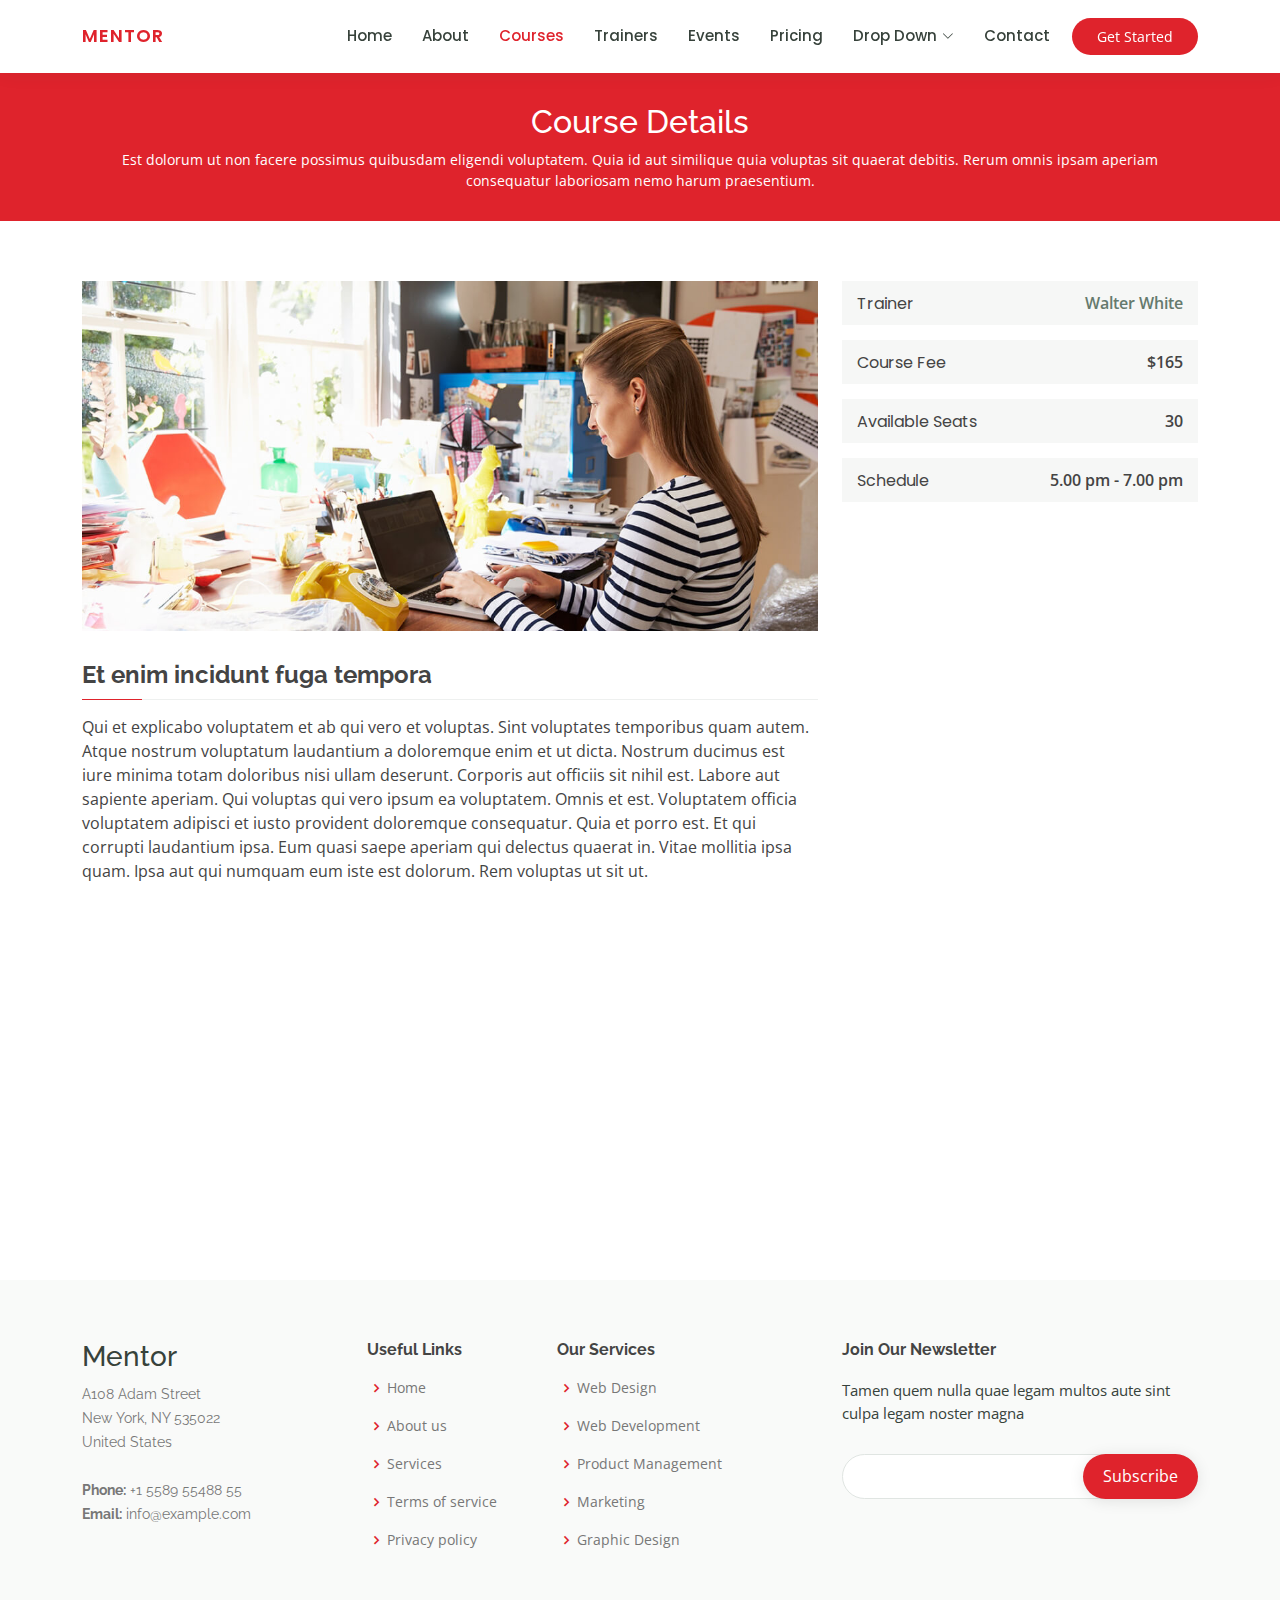
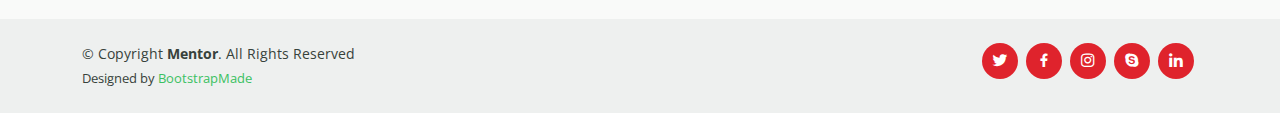
<file: course-details.html>
<!DOCTYPE html>
<html lang="en">

<head>
  <meta charset="utf-8">
  <meta content="width=device-width, initial-scale=1.0" name="viewport">

  <title>Course Details - Mentor Bootstrap Template</title>
  <meta content="" name="description">
  <meta content="" name="keywords">

  <!-- Favicons -->
  <link href="assets/img/favicon.png" rel="icon">
  <link href="assets/img/apple-touch-icon.png" rel="apple-touch-icon">

  <!-- Google Fonts -->
  <link href="https://fonts.googleapis.com/css?family=Open+Sans:300,300i,400,400i,600,600i,700,700i|Raleway:300,300i,400,400i,500,500i,600,600i,700,700i|Poppins:300,300i,400,400i,500,500i,600,600i,700,700i" rel="stylesheet">

  <!-- Vendor CSS Files -->
  <link href="assets/vendor/animate.css/animate.min.css" rel="stylesheet">
  <link href="assets/vendor/aos/aos.css" rel="stylesheet">
  <link href="assets/vendor/bootstrap/css/bootstrap.min.css" rel="stylesheet">
  <link href="assets/vendor/bootstrap-icons/bootstrap-icons.css" rel="stylesheet">
  <link href="assets/vendor/boxicons/css/boxicons.min.css" rel="stylesheet">
  <link href="assets/vendor/remixicon/remixicon.css" rel="stylesheet">
  <link href="assets/vendor/swiper/swiper-bundle.min.css" rel="stylesheet">

  <!-- Template Main CSS File -->
  <link href="assets/css/style.css" rel="stylesheet">

  <!-- =======================================================
  * Template Name: Mentor
  * Updated: Sep 18 2023 with Bootstrap v5.3.2
  * Template URL: https://bootstrapmade.com/mentor-free-education-bootstrap-theme/
  * Author: BootstrapMade.com
  * License: https://bootstrapmade.com/license/
  ======================================================== -->
</head>

<body>

  <!-- ======= Header ======= -->
  <header id="header" class="fixed-top">
    <div class="container d-flex align-items-center">

      <h1 class="logo me-auto"><a href="index.html">Mentor</a></h1>
      <!-- Uncomment below if you prefer to use an image logo -->
      <!-- <a href="index.html" class="logo me-auto"><img src="assets/img/logo.png" alt="" class="img-fluid"></a>-->

      <nav id="navbar" class="navbar order-last order-lg-0">
        <ul>
          <li><a href="index.html">Home</a></li>
          <li><a href="about.html">About</a></li>
          <li><a class="active" href="courses.html">Courses</a></li>
          <li><a href="trainers.html">Trainers</a></li>
          <li><a href="events.html">Events</a></li>
          <li><a href="pricing.html">Pricing</a></li>

          <li class="dropdown"><a href="#"><span>Drop Down</span> <i class="bi bi-chevron-down"></i></a>
            <ul>
              <li><a href="#">Drop Down 1</a></li>
              <li class="dropdown"><a href="#"><span>Deep Drop Down</span> <i class="bi bi-chevron-right"></i></a>
                <ul>
                  <li><a href="#">Deep Drop Down 1</a></li>
                  <li><a href="#">Deep Drop Down 2</a></li>
                  <li><a href="#">Deep Drop Down 3</a></li>
                  <li><a href="#">Deep Drop Down 4</a></li>
                  <li><a href="#">Deep Drop Down 5</a></li>
                </ul>
              </li>
              <li><a href="#">Drop Down 2</a></li>
              <li><a href="#">Drop Down 3</a></li>
              <li><a href="#">Drop Down 4</a></li>
            </ul>
          </li>
          <li><a href="contact.html">Contact</a></li>
        </ul>
        <i class="bi bi-list mobile-nav-toggle"></i>
      </nav><!-- .navbar -->

      <a href="courses.html" class="get-started-btn">Get Started</a>

    </div>
  </header><!-- End Header -->

  <main id="main">

    <!-- ======= Breadcrumbs ======= -->
    <div class="breadcrumbs" data-aos="fade-in">
      <div class="container">
        <h2>Course Details</h2>
        <p>Est dolorum ut non facere possimus quibusdam eligendi voluptatem. Quia id aut similique quia voluptas sit quaerat debitis. Rerum omnis ipsam aperiam consequatur laboriosam nemo harum praesentium. </p>
      </div>
    </div><!-- End Breadcrumbs -->

    <!-- ======= Cource Details Section ======= -->
    <section id="course-details" class="course-details">
      <div class="container" data-aos="fade-up">

        <div class="row">
          <div class="col-lg-8">
            <img src="assets/img/course-details.jpg" class="img-fluid" alt="">
            <h3>Et enim incidunt fuga tempora</h3>
            <p>
              Qui et explicabo voluptatem et ab qui vero et voluptas. Sint voluptates temporibus quam autem. Atque nostrum voluptatum laudantium a doloremque enim et ut dicta. Nostrum ducimus est iure minima totam doloribus nisi ullam deserunt. Corporis aut officiis sit nihil est. Labore aut sapiente aperiam.
              Qui voluptas qui vero ipsum ea voluptatem. Omnis et est. Voluptatem officia voluptatem adipisci et iusto provident doloremque consequatur. Quia et porro est. Et qui corrupti laudantium ipsa.
              Eum quasi saepe aperiam qui delectus quaerat in. Vitae mollitia ipsa quam. Ipsa aut qui numquam eum iste est dolorum. Rem voluptas ut sit ut.
            </p>
          </div>
          <div class="col-lg-4">

            <div class="course-info d-flex justify-content-between align-items-center">
              <h5>Trainer</h5>
              <p><a href="#">Walter White</a></p>
            </div>

            <div class="course-info d-flex justify-content-between align-items-center">
              <h5>Course Fee</h5>
              <p>$165</p>
            </div>

            <div class="course-info d-flex justify-content-between align-items-center">
              <h5>Available Seats</h5>
              <p>30</p>
            </div>

            <div class="course-info d-flex justify-content-between align-items-center">
              <h5>Schedule</h5>
              <p>5.00 pm - 7.00 pm</p>
            </div>

          </div>
        </div>

      </div>
    </section><!-- End Cource Details Section -->

    <!-- ======= Cource Details Tabs Section ======= -->
    <section id="cource-details-tabs" class="cource-details-tabs">
      <div class="container" data-aos="fade-up">

        <div class="row">
          <div class="col-lg-3">
            <ul class="nav nav-tabs flex-column">
              <li class="nav-item">
                <a class="nav-link active show" data-bs-toggle="tab" href="#tab-1">Modi sit est</a>
              </li>
              <li class="nav-item">
                <a class="nav-link" data-bs-toggle="tab" href="#tab-2">Unde praesentium sed</a>
              </li>
              <li class="nav-item">
                <a class="nav-link" data-bs-toggle="tab" href="#tab-3">Pariatur explicabo vel</a>
              </li>
              <li class="nav-item">
                <a class="nav-link" data-bs-toggle="tab" href="#tab-4">Nostrum qui quasi</a>
              </li>
              <li class="nav-item">
                <a class="nav-link" data-bs-toggle="tab" href="#tab-5">Iusto ut expedita aut</a>
              </li>
            </ul>
          </div>
          <div class="col-lg-9 mt-4 mt-lg-0">
            <div class="tab-content">
              <div class="tab-pane active show" id="tab-1">
                <div class="row">
                  <div class="col-lg-8 details order-2 order-lg-1">
                    <h3>Architecto ut aperiam autem id</h3>
                    <p class="fst-italic">Qui laudantium consequatur laborum sit qui ad sapiente dila parde sonata raqer a videna mareta paulona marka</p>
                    <p>Et nobis maiores eius. Voluptatibus ut enim blanditiis atque harum sint. Laborum eos ipsum ipsa odit magni. Incidunt hic ut molestiae aut qui. Est repellat minima eveniet eius et quis magni nihil. Consequatur dolorem quaerat quos qui similique accusamus nostrum rem vero</p>
                  </div>
                  <div class="col-lg-4 text-center order-1 order-lg-2">
                    <img src="assets/img/course-details-tab-1.png" alt="" class="img-fluid">
                  </div>
                </div>
              </div>
              <div class="tab-pane" id="tab-2">
                <div class="row">
                  <div class="col-lg-8 details order-2 order-lg-1">
                    <h3>Et blanditiis nemo veritatis excepturi</h3>
                    <p class="fst-italic">Qui laudantium consequatur laborum sit qui ad sapiente dila parde sonata raqer a videna mareta paulona marka</p>
                    <p>Ea ipsum voluptatem consequatur quis est. Illum error ullam omnis quia et reiciendis sunt sunt est. Non aliquid repellendus itaque accusamus eius et velit ipsa voluptates. Optio nesciunt eaque beatae accusamus lerode pakto madirna desera vafle de nideran pal</p>
                  </div>
                  <div class="col-lg-4 text-center order-1 order-lg-2">
                    <img src="assets/img/course-details-tab-2.png" alt="" class="img-fluid">
                  </div>
                </div>
              </div>
              <div class="tab-pane" id="tab-3">
                <div class="row">
                  <div class="col-lg-8 details order-2 order-lg-1">
                    <h3>Impedit facilis occaecati odio neque aperiam sit</h3>
                    <p class="fst-italic">Eos voluptatibus quo. Odio similique illum id quidem non enim fuga. Qui natus non sunt dicta dolor et. In asperiores velit quaerat perferendis aut</p>
                    <p>Iure officiis odit rerum. Harum sequi eum illum corrupti culpa veritatis quisquam. Neque necessitatibus illo rerum eum ut. Commodi ipsam minima molestiae sed laboriosam a iste odio. Earum odit nesciunt fugiat sit ullam. Soluta et harum voluptatem optio quae</p>
                  </div>
                  <div class="col-lg-4 text-center order-1 order-lg-2">
                    <img src="assets/img/course-details-tab-3.png" alt="" class="img-fluid">
                  </div>
                </div>
              </div>
              <div class="tab-pane" id="tab-4">
                <div class="row">
                  <div class="col-lg-8 details order-2 order-lg-1">
                    <h3>Fuga dolores inventore laboriosam ut est accusamus laboriosam dolore</h3>
                    <p class="fst-italic">Totam aperiam accusamus. Repellat consequuntur iure voluptas iure porro quis delectus</p>
                    <p>Eaque consequuntur consequuntur libero expedita in voluptas. Nostrum ipsam necessitatibus aliquam fugiat debitis quis velit. Eum ex maxime error in consequatur corporis atque. Eligendi asperiores sed qui veritatis aperiam quia a laborum inventore</p>
                  </div>
                  <div class="col-lg-4 text-center order-1 order-lg-2">
                    <img src="assets/img/course-details-tab-4.png" alt="" class="img-fluid">
                  </div>
                </div>
              </div>
              <div class="tab-pane" id="tab-5">
                <div class="row">
                  <div class="col-lg-8 details order-2 order-lg-1">
                    <h3>Est eveniet ipsam sindera pad rone matrelat sando reda</h3>
                    <p class="fst-italic">Omnis blanditiis saepe eos autem qui sunt debitis porro quia.</p>
                    <p>Exercitationem nostrum omnis. Ut reiciendis repudiandae minus. Omnis recusandae ut non quam ut quod eius qui. Ipsum quia odit vero atque qui quibusdam amet. Occaecati sed est sint aut vitae molestiae voluptate vel</p>
                  </div>
                  <div class="col-lg-4 text-center order-1 order-lg-2">
                    <img src="assets/img/course-details-tab-5.png" alt="" class="img-fluid">
                  </div>
                </div>
              </div>
            </div>
          </div>
        </div>

      </div>
    </section><!-- End Cource Details Tabs Section -->

  </main><!-- End #main -->

  <!-- ======= Footer ======= -->
  <footer id="footer">

    <div class="footer-top">
      <div class="container">
        <div class="row">

          <div class="col-lg-3 col-md-6 footer-contact">
            <h3>Mentor</h3>
            <p>
              A108 Adam Street <br>
              New York, NY 535022<br>
              United States <br><br>
              <strong>Phone:</strong> +1 5589 55488 55<br>
              <strong>Email:</strong> info@example.com<br>
            </p>
          </div>

          <div class="col-lg-2 col-md-6 footer-links">
            <h4>Useful Links</h4>
            <ul>
              <li><i class="bx bx-chevron-right"></i> <a href="#">Home</a></li>
              <li><i class="bx bx-chevron-right"></i> <a href="#">About us</a></li>
              <li><i class="bx bx-chevron-right"></i> <a href="#">Services</a></li>
              <li><i class="bx bx-chevron-right"></i> <a href="#">Terms of service</a></li>
              <li><i class="bx bx-chevron-right"></i> <a href="#">Privacy policy</a></li>
            </ul>
          </div>

          <div class="col-lg-3 col-md-6 footer-links">
            <h4>Our Services</h4>
            <ul>
              <li><i class="bx bx-chevron-right"></i> <a href="#">Web Design</a></li>
              <li><i class="bx bx-chevron-right"></i> <a href="#">Web Development</a></li>
              <li><i class="bx bx-chevron-right"></i> <a href="#">Product Management</a></li>
              <li><i class="bx bx-chevron-right"></i> <a href="#">Marketing</a></li>
              <li><i class="bx bx-chevron-right"></i> <a href="#">Graphic Design</a></li>
            </ul>
          </div>

          <div class="col-lg-4 col-md-6 footer-newsletter">
            <h4>Join Our Newsletter</h4>
            <p>Tamen quem nulla quae legam multos aute sint culpa legam noster magna</p>
            <form action="" method="post">
              <input type="email" name="email"><input type="submit" value="Subscribe">
            </form>
          </div>

        </div>
      </div>
    </div>

    <div class="container d-md-flex py-4">

      <div class="me-md-auto text-center text-md-start">
        <div class="copyright">
          &copy; Copyright <strong><span>Mentor</span></strong>. All Rights Reserved
        </div>
        <div class="credits">
          <!-- All the links in the footer should remain intact. -->
          <!-- You can delete the links only if you purchased the pro version. -->
          <!-- Licensing information: https://bootstrapmade.com/license/ -->
          <!-- Purchase the pro version with working PHP/AJAX contact form: https://bootstrapmade.com/mentor-free-education-bootstrap-theme/ -->
          Designed by <a href="https://bootstrapmade.com/">BootstrapMade</a>
        </div>
      </div>
      <div class="social-links text-center text-md-right pt-3 pt-md-0">
        <a href="#" class="twitter"><i class="bx bxl-twitter"></i></a>
        <a href="#" class="facebook"><i class="bx bxl-facebook"></i></a>
        <a href="#" class="instagram"><i class="bx bxl-instagram"></i></a>
        <a href="#" class="google-plus"><i class="bx bxl-skype"></i></a>
        <a href="#" class="linkedin"><i class="bx bxl-linkedin"></i></a>
      </div>
    </div>
  </footer><!-- End Footer -->

  <div id="preloader"></div>
  <a href="#" class="back-to-top d-flex align-items-center justify-content-center"><i class="bi bi-arrow-up-short"></i></a>

  <!-- Vendor JS Files -->
  <script src="assets/vendor/purecounter/purecounter_vanilla.js"></script>
  <script src="assets/vendor/aos/aos.js"></script>
  <script src="assets/vendor/bootstrap/js/bootstrap.bundle.min.js"></script>
  <script src="assets/vendor/swiper/swiper-bundle.min.js"></script>
  <script src="assets/vendor/php-email-form/validate.js"></script>

  <!-- Template Main JS File -->
  <script src="assets/js/main.js"></script>

</body>

</html>
</file>
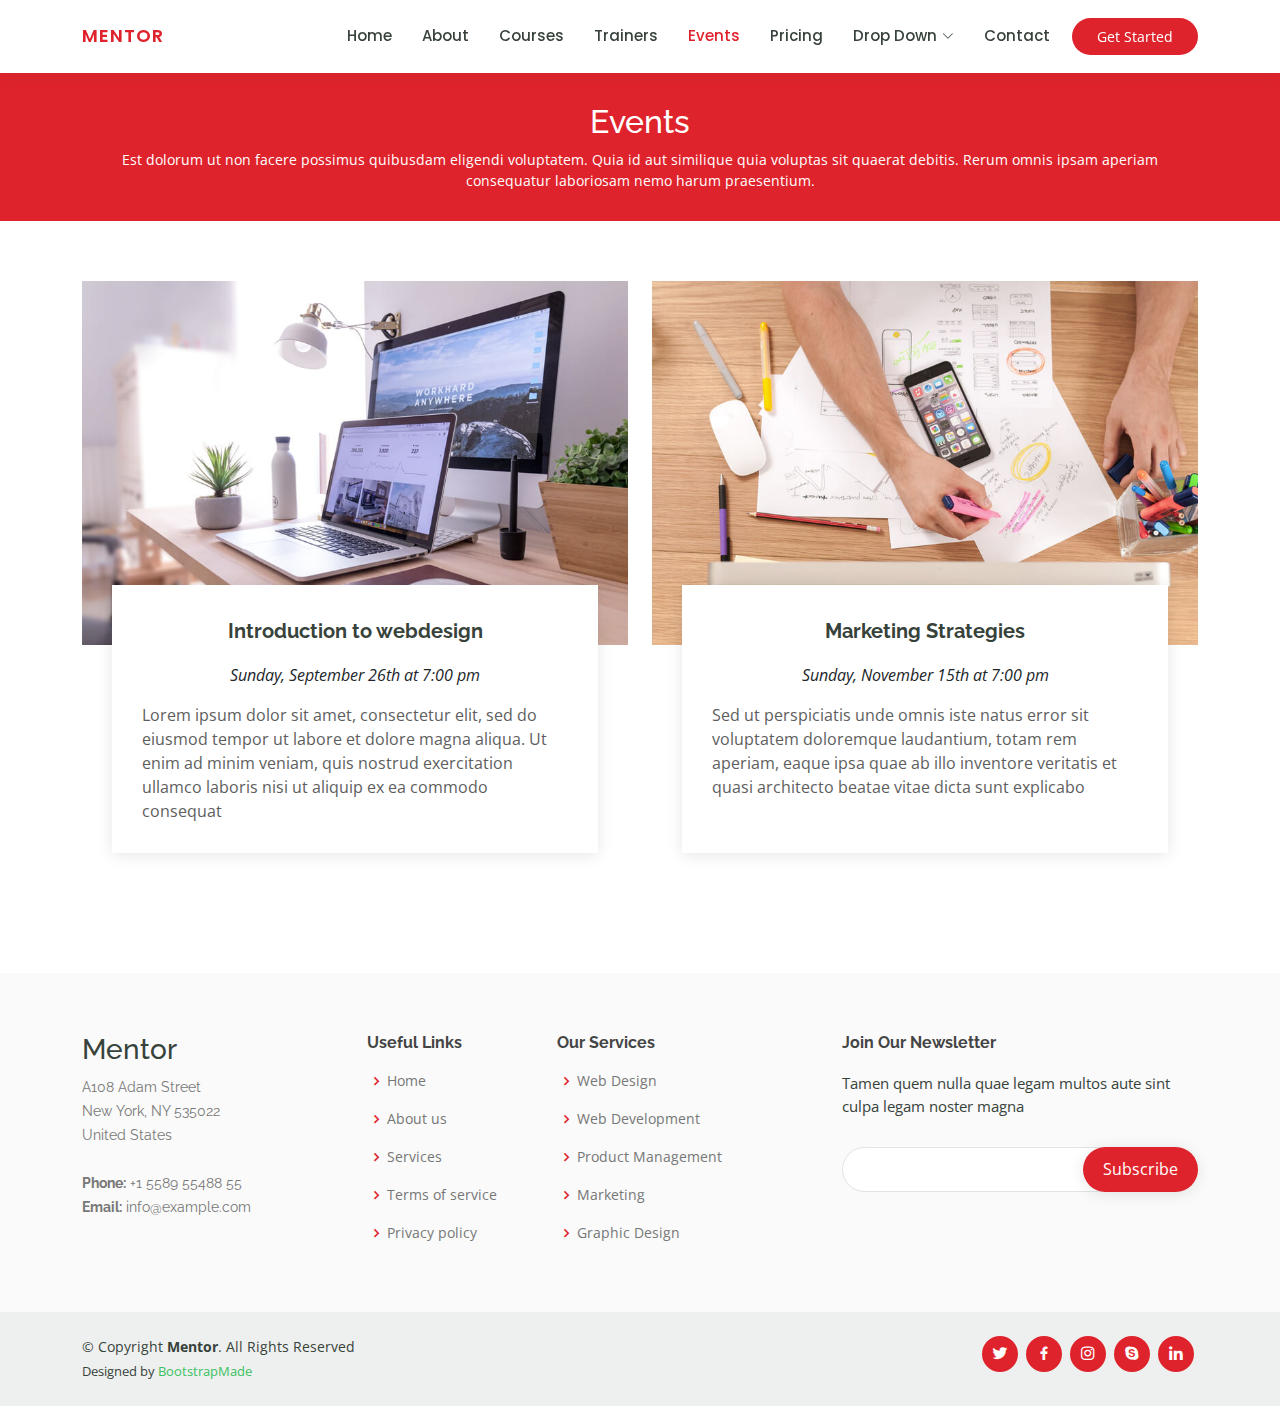
<file: events.html>
<!DOCTYPE html>
<html lang="en">

<head>
  <meta charset="utf-8">
  <meta content="width=device-width, initial-scale=1.0" name="viewport">

  <title>Events - Mentor Bootstrap Template</title>
  <meta content="" name="description">
  <meta content="" name="keywords">

  <!-- Favicons -->
  <link href="assets/img/favicon.png" rel="icon">
  <link href="assets/img/apple-touch-icon.png" rel="apple-touch-icon">

  <!-- Google Fonts -->
  <link href="https://fonts.googleapis.com/css?family=Open+Sans:300,300i,400,400i,600,600i,700,700i|Raleway:300,300i,400,400i,500,500i,600,600i,700,700i|Poppins:300,300i,400,400i,500,500i,600,600i,700,700i" rel="stylesheet">

  <!-- Vendor CSS Files -->
  <link href="assets/vendor/animate.css/animate.min.css" rel="stylesheet">
  <link href="assets/vendor/aos/aos.css" rel="stylesheet">
  <link href="assets/vendor/bootstrap/css/bootstrap.min.css" rel="stylesheet">
  <link href="assets/vendor/bootstrap-icons/bootstrap-icons.css" rel="stylesheet">
  <link href="assets/vendor/boxicons/css/boxicons.min.css" rel="stylesheet">
  <link href="assets/vendor/remixicon/remixicon.css" rel="stylesheet">
  <link href="assets/vendor/swiper/swiper-bundle.min.css" rel="stylesheet">

  <!-- Template Main CSS File -->
  <link href="assets/css/style.css" rel="stylesheet">

  <!-- =======================================================
  * Template Name: Mentor
  * Updated: Sep 18 2023 with Bootstrap v5.3.2
  * Template URL: https://bootstrapmade.com/mentor-free-education-bootstrap-theme/
  * Author: BootstrapMade.com
  * License: https://bootstrapmade.com/license/
  ======================================================== -->
</head>

<body>

  <!-- ======= Header ======= -->
  <header id="header" class="fixed-top">
    <div class="container d-flex align-items-center">

      <h1 class="logo me-auto"><a href="index.html">Mentor</a></h1>
      <!-- Uncomment below if you prefer to use an image logo -->
      <!-- <a href="index.html" class="logo me-auto"><img src="assets/img/logo.png" alt="" class="img-fluid"></a>-->

      <nav id="navbar" class="navbar order-last order-lg-0">
        <ul>
          <li><a href="index.html">Home</a></li>
          <li><a href="about.html">About</a></li>
          <li><a href="courses.html">Courses</a></li>
          <li><a href="trainers.html">Trainers</a></li>
          <li><a class="active" href="events.html">Events</a></li>
          <li><a href="pricing.html">Pricing</a></li>

          <li class="dropdown"><a href="#"><span>Drop Down</span> <i class="bi bi-chevron-down"></i></a>
            <ul>
              <li><a href="#">Drop Down 1</a></li>
              <li class="dropdown"><a href="#"><span>Deep Drop Down</span> <i class="bi bi-chevron-right"></i></a>
                <ul>
                  <li><a href="#">Deep Drop Down 1</a></li>
                  <li><a href="#">Deep Drop Down 2</a></li>
                  <li><a href="#">Deep Drop Down 3</a></li>
                  <li><a href="#">Deep Drop Down 4</a></li>
                  <li><a href="#">Deep Drop Down 5</a></li>
                </ul>
              </li>
              <li><a href="#">Drop Down 2</a></li>
              <li><a href="#">Drop Down 3</a></li>
              <li><a href="#">Drop Down 4</a></li>
            </ul>
          </li>
          <li><a href="contact.html">Contact</a></li>
        </ul>
        <i class="bi bi-list mobile-nav-toggle"></i>
      </nav><!-- .navbar -->

      <a href="courses.html" class="get-started-btn">Get Started</a>

    </div>
  </header><!-- End Header -->

  <main id="main">

    <!-- ======= Breadcrumbs ======= -->
    <div class="breadcrumbs" data-aos="fade-in">
      <div class="container">
        <h2>Events</h2>
        <p>Est dolorum ut non facere possimus quibusdam eligendi voluptatem. Quia id aut similique quia voluptas sit quaerat debitis. Rerum omnis ipsam aperiam consequatur laboriosam nemo harum praesentium. </p>
      </div>
    </div><!-- End Breadcrumbs -->

    <!-- ======= Events Section ======= -->
    <section id="events" class="events">
      <div class="container" data-aos="fade-up">

        <div class="row">
          <div class="col-md-6 d-flex align-items-stretch">
            <div class="card">
              <div class="card-img">
                <img src="assets/img/events-1.jpg" alt="...">
              </div>
              <div class="card-body">
                <h5 class="card-title"><a href="">Introduction to webdesign</a></h5>
                <p class="fst-italic text-center">Sunday, September 26th at 7:00 pm</p>
                <p class="card-text">Lorem ipsum dolor sit amet, consectetur elit, sed do eiusmod tempor ut labore et dolore magna aliqua. Ut enim ad minim veniam, quis nostrud exercitation ullamco laboris nisi ut aliquip ex ea commodo consequat</p>
              </div>
            </div>
          </div>
          <div class="col-md-6 d-flex align-items-stretch">
            <div class="card">
              <div class="card-img">
                <img src="assets/img/events-2.jpg" alt="...">
              </div>
              <div class="card-body">
                <h5 class="card-title"><a href="">Marketing Strategies</a></h5>
                <p class="fst-italic text-center">Sunday, November 15th at 7:00 pm</p>
                <p class="card-text">Sed ut perspiciatis unde omnis iste natus error sit voluptatem doloremque laudantium, totam rem aperiam, eaque ipsa quae ab illo inventore veritatis et quasi architecto beatae vitae dicta sunt explicabo</p>
              </div>
            </div>

          </div>
        </div>

      </div>
    </section><!-- End Events Section -->

  </main><!-- End #main -->

  <!-- ======= Footer ======= -->
  <footer id="footer">

    <div class="footer-top">
      <div class="container">
        <div class="row">

          <div class="col-lg-3 col-md-6 footer-contact">
            <h3>Mentor</h3>
            <p>
              A108 Adam Street <br>
              New York, NY 535022<br>
              United States <br><br>
              <strong>Phone:</strong> +1 5589 55488 55<br>
              <strong>Email:</strong> info@example.com<br>
            </p>
          </div>

          <div class="col-lg-2 col-md-6 footer-links">
            <h4>Useful Links</h4>
            <ul>
              <li><i class="bx bx-chevron-right"></i> <a href="#">Home</a></li>
              <li><i class="bx bx-chevron-right"></i> <a href="#">About us</a></li>
              <li><i class="bx bx-chevron-right"></i> <a href="#">Services</a></li>
              <li><i class="bx bx-chevron-right"></i> <a href="#">Terms of service</a></li>
              <li><i class="bx bx-chevron-right"></i> <a href="#">Privacy policy</a></li>
            </ul>
          </div>

          <div class="col-lg-3 col-md-6 footer-links">
            <h4>Our Services</h4>
            <ul>
              <li><i class="bx bx-chevron-right"></i> <a href="#">Web Design</a></li>
              <li><i class="bx bx-chevron-right"></i> <a href="#">Web Development</a></li>
              <li><i class="bx bx-chevron-right"></i> <a href="#">Product Management</a></li>
              <li><i class="bx bx-chevron-right"></i> <a href="#">Marketing</a></li>
              <li><i class="bx bx-chevron-right"></i> <a href="#">Graphic Design</a></li>
            </ul>
          </div>

          <div class="col-lg-4 col-md-6 footer-newsletter">
            <h4>Join Our Newsletter</h4>
            <p>Tamen quem nulla quae legam multos aute sint culpa legam noster magna</p>
            <form action="" method="post">
              <input type="email" name="email"><input type="submit" value="Subscribe">
            </form>
          </div>

        </div>
      </div>
    </div>

    <div class="container d-md-flex py-4">

      <div class="me-md-auto text-center text-md-start">
        <div class="copyright">
          &copy; Copyright <strong><span>Mentor</span></strong>. All Rights Reserved
        </div>
        <div class="credits">
          <!-- All the links in the footer should remain intact. -->
          <!-- You can delete the links only if you purchased the pro version. -->
          <!-- Licensing information: https://bootstrapmade.com/license/ -->
          <!-- Purchase the pro version with working PHP/AJAX contact form: https://bootstrapmade.com/mentor-free-education-bootstrap-theme/ -->
          Designed by <a href="https://bootstrapmade.com/">BootstrapMade</a>
        </div>
      </div>
      <div class="social-links text-center text-md-right pt-3 pt-md-0">
        <a href="#" class="twitter"><i class="bx bxl-twitter"></i></a>
        <a href="#" class="facebook"><i class="bx bxl-facebook"></i></a>
        <a href="#" class="instagram"><i class="bx bxl-instagram"></i></a>
        <a href="#" class="google-plus"><i class="bx bxl-skype"></i></a>
        <a href="#" class="linkedin"><i class="bx bxl-linkedin"></i></a>
      </div>
    </div>
  </footer><!-- End Footer -->

  <div id="preloader"></div>
  <a href="#" class="back-to-top d-flex align-items-center justify-content-center"><i class="bi bi-arrow-up-short"></i></a>

  <!-- Vendor JS Files -->
  <script src="assets/vendor/purecounter/purecounter_vanilla.js"></script>
  <script src="assets/vendor/aos/aos.js"></script>
  <script src="assets/vendor/bootstrap/js/bootstrap.bundle.min.js"></script>
  <script src="assets/vendor/swiper/swiper-bundle.min.js"></script>
  <script src="assets/vendor/php-email-form/validate.js"></script>

  <!-- Template Main JS File -->
  <script src="assets/js/main.js"></script>

</body>

</html>
</file>
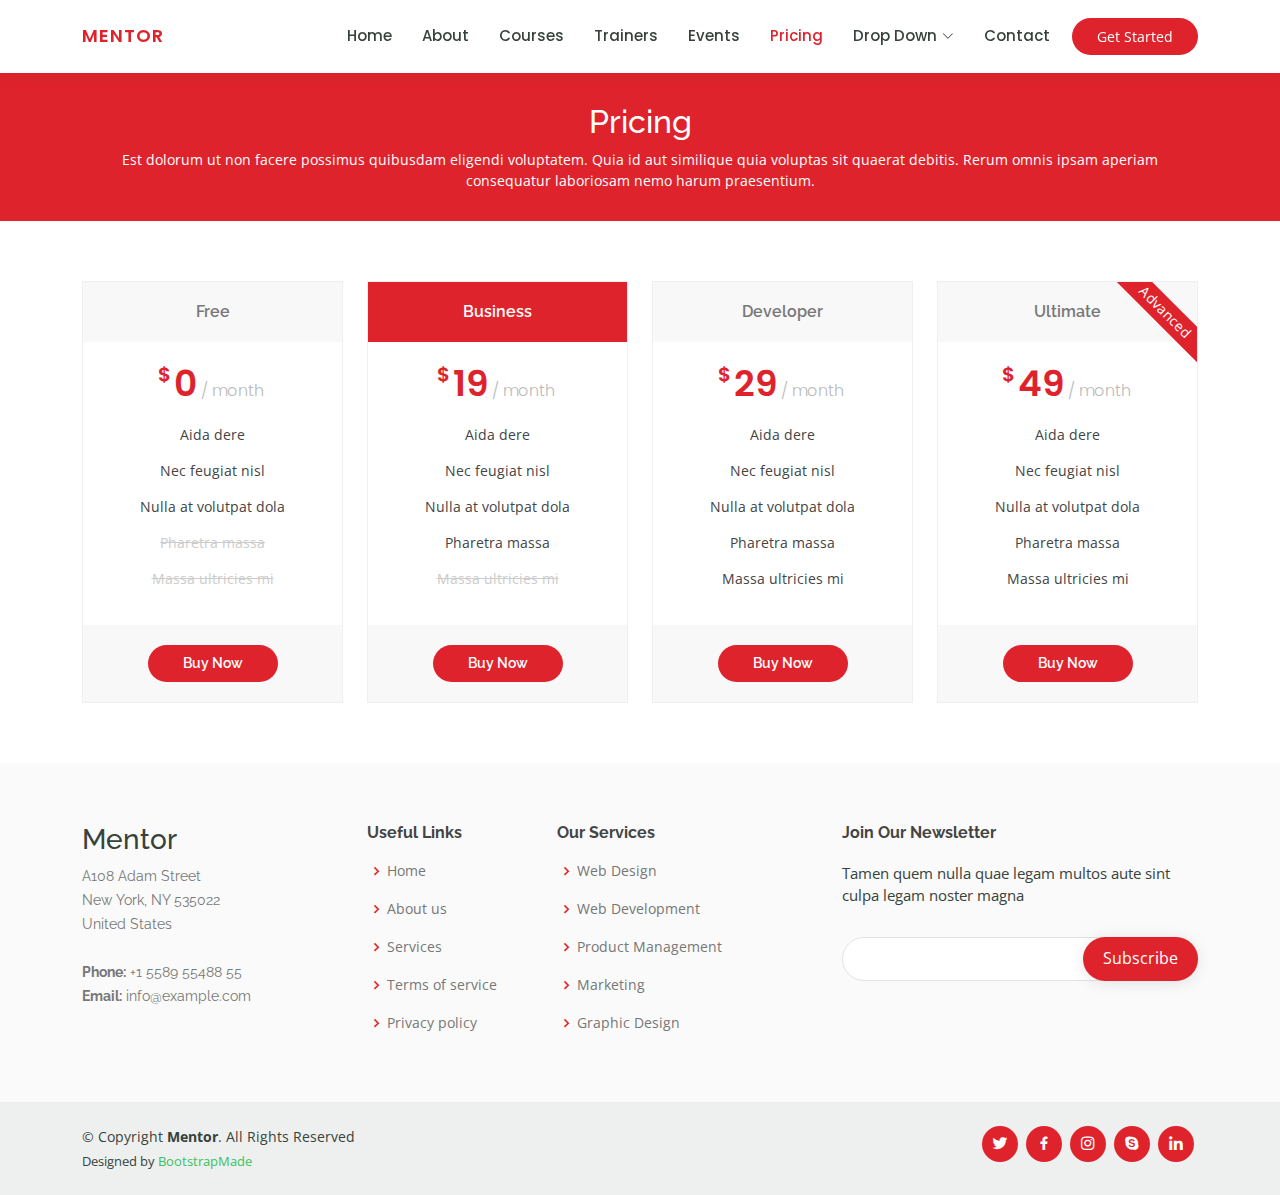
<file: pricing.html>
<!DOCTYPE html>
<html lang="en">

<head>
  <meta charset="utf-8">
  <meta content="width=device-width, initial-scale=1.0" name="viewport">

  <title>Pricing - Mentor Bootstrap Template</title>
  <meta content="" name="description">
  <meta content="" name="keywords">

  <!-- Favicons -->
  <link href="assets/img/favicon.png" rel="icon">
  <link href="assets/img/apple-touch-icon.png" rel="apple-touch-icon">

  <!-- Google Fonts -->
  <link href="https://fonts.googleapis.com/css?family=Open+Sans:300,300i,400,400i,600,600i,700,700i|Raleway:300,300i,400,400i,500,500i,600,600i,700,700i|Poppins:300,300i,400,400i,500,500i,600,600i,700,700i" rel="stylesheet">

  <!-- Vendor CSS Files -->
  <link href="assets/vendor/animate.css/animate.min.css" rel="stylesheet">
  <link href="assets/vendor/aos/aos.css" rel="stylesheet">
  <link href="assets/vendor/bootstrap/css/bootstrap.min.css" rel="stylesheet">
  <link href="assets/vendor/bootstrap-icons/bootstrap-icons.css" rel="stylesheet">
  <link href="assets/vendor/boxicons/css/boxicons.min.css" rel="stylesheet">
  <link href="assets/vendor/remixicon/remixicon.css" rel="stylesheet">
  <link href="assets/vendor/swiper/swiper-bundle.min.css" rel="stylesheet">

  <!-- Template Main CSS File -->
  <link href="assets/css/style.css" rel="stylesheet">

  <!-- =======================================================
  * Template Name: Mentor
  * Updated: Sep 18 2023 with Bootstrap v5.3.2
  * Template URL: https://bootstrapmade.com/mentor-free-education-bootstrap-theme/
  * Author: BootstrapMade.com
  * License: https://bootstrapmade.com/license/
  ======================================================== -->
</head>

<body>

  <!-- ======= Header ======= -->
  <header id="header" class="fixed-top">
    <div class="container d-flex align-items-center">

      <h1 class="logo me-auto"><a href="index.html">Mentor</a></h1>
      <!-- Uncomment below if you prefer to use an image logo -->
      <!-- <a href="index.html" class="logo me-auto"><img src="assets/img/logo.png" alt="" class="img-fluid"></a>-->

      <nav id="navbar" class="navbar order-last order-lg-0">
        <ul>
          <li><a href="index.html">Home</a></li>
          <li><a href="about.html">About</a></li>
          <li><a href="courses.html">Courses</a></li>
          <li><a href="trainers.html">Trainers</a></li>
          <li><a href="events.html">Events</a></li>
          <li><a class="active" href="pricing.html">Pricing</a></li>

          <li class="dropdown"><a href="#"><span>Drop Down</span> <i class="bi bi-chevron-down"></i></a>
            <ul>
              <li><a href="#">Drop Down 1</a></li>
              <li class="dropdown"><a href="#"><span>Deep Drop Down</span> <i class="bi bi-chevron-right"></i></a>
                <ul>
                  <li><a href="#">Deep Drop Down 1</a></li>
                  <li><a href="#">Deep Drop Down 2</a></li>
                  <li><a href="#">Deep Drop Down 3</a></li>
                  <li><a href="#">Deep Drop Down 4</a></li>
                  <li><a href="#">Deep Drop Down 5</a></li>
                </ul>
              </li>
              <li><a href="#">Drop Down 2</a></li>
              <li><a href="#">Drop Down 3</a></li>
              <li><a href="#">Drop Down 4</a></li>
            </ul>
          </li>
          <li><a href="contact.html">Contact</a></li>
        </ul>
        <i class="bi bi-list mobile-nav-toggle"></i>
      </nav><!-- .navbar -->

      <a href="courses.html" class="get-started-btn">Get Started</a>

    </div>
  </header><!-- End Header -->

  <main id="main">
    <!-- ======= Breadcrumbs ======= -->
    <div class="breadcrumbs" data-aos="fade-in">
      <div class="container">
        <h2>Pricing</h2>
        <p>Est dolorum ut non facere possimus quibusdam eligendi voluptatem. Quia id aut similique quia voluptas sit quaerat debitis. Rerum omnis ipsam aperiam consequatur laboriosam nemo harum praesentium. </p>
      </div>
    </div><!-- End Breadcrumbs -->

    <!-- ======= Pricing Section ======= -->
    <section id="pricing" class="pricing">
      <div class="container" data-aos="fade-up">

        <div class="row">

          <div class="col-lg-3 col-md-6">
            <div class="box">
              <h3>Free</h3>
              <h4><sup>$</sup>0<span> / month</span></h4>
              <ul>
                <li>Aida dere</li>
                <li>Nec feugiat nisl</li>
                <li>Nulla at volutpat dola</li>
                <li class="na">Pharetra massa</li>
                <li class="na">Massa ultricies mi</li>
              </ul>
              <div class="btn-wrap">
                <a href="#" class="btn-buy">Buy Now</a>
              </div>
            </div>
          </div>

          <div class="col-lg-3 col-md-6 mt-4 mt-md-0">
            <div class="box featured">
              <h3>Business</h3>
              <h4><sup>$</sup>19<span> / month</span></h4>
              <ul>
                <li>Aida dere</li>
                <li>Nec feugiat nisl</li>
                <li>Nulla at volutpat dola</li>
                <li>Pharetra massa</li>
                <li class="na">Massa ultricies mi</li>
              </ul>
              <div class="btn-wrap">
                <a href="#" class="btn-buy">Buy Now</a>
              </div>
            </div>
          </div>

          <div class="col-lg-3 col-md-6 mt-4 mt-lg-0">
            <div class="box">
              <h3>Developer</h3>
              <h4><sup>$</sup>29<span> / month</span></h4>
              <ul>
                <li>Aida dere</li>
                <li>Nec feugiat nisl</li>
                <li>Nulla at volutpat dola</li>
                <li>Pharetra massa</li>
                <li>Massa ultricies mi</li>
              </ul>
              <div class="btn-wrap">
                <a href="#" class="btn-buy">Buy Now</a>
              </div>
            </div>
          </div>

          <div class="col-lg-3 col-md-6 mt-4 mt-lg-0">
            <div class="box">
              <span class="advanced">Advanced</span>
              <h3>Ultimate</h3>
              <h4><sup>$</sup>49<span> / month</span></h4>
              <ul>
                <li>Aida dere</li>
                <li>Nec feugiat nisl</li>
                <li>Nulla at volutpat dola</li>
                <li>Pharetra massa</li>
                <li>Massa ultricies mi</li>
              </ul>
              <div class="btn-wrap">
                <a href="#" class="btn-buy">Buy Now</a>
              </div>
            </div>
          </div>

        </div>

      </div>
    </section><!-- End Pricing Section -->

  </main><!-- End #main -->

  <!-- ======= Footer ======= -->
  <footer id="footer">

    <div class="footer-top">
      <div class="container">
        <div class="row">

          <div class="col-lg-3 col-md-6 footer-contact">
            <h3>Mentor</h3>
            <p>
              A108 Adam Street <br>
              New York, NY 535022<br>
              United States <br><br>
              <strong>Phone:</strong> +1 5589 55488 55<br>
              <strong>Email:</strong> info@example.com<br>
            </p>
          </div>

          <div class="col-lg-2 col-md-6 footer-links">
            <h4>Useful Links</h4>
            <ul>
              <li><i class="bx bx-chevron-right"></i> <a href="#">Home</a></li>
              <li><i class="bx bx-chevron-right"></i> <a href="#">About us</a></li>
              <li><i class="bx bx-chevron-right"></i> <a href="#">Services</a></li>
              <li><i class="bx bx-chevron-right"></i> <a href="#">Terms of service</a></li>
              <li><i class="bx bx-chevron-right"></i> <a href="#">Privacy policy</a></li>
            </ul>
          </div>

          <div class="col-lg-3 col-md-6 footer-links">
            <h4>Our Services</h4>
            <ul>
              <li><i class="bx bx-chevron-right"></i> <a href="#">Web Design</a></li>
              <li><i class="bx bx-chevron-right"></i> <a href="#">Web Development</a></li>
              <li><i class="bx bx-chevron-right"></i> <a href="#">Product Management</a></li>
              <li><i class="bx bx-chevron-right"></i> <a href="#">Marketing</a></li>
              <li><i class="bx bx-chevron-right"></i> <a href="#">Graphic Design</a></li>
            </ul>
          </div>

          <div class="col-lg-4 col-md-6 footer-newsletter">
            <h4>Join Our Newsletter</h4>
            <p>Tamen quem nulla quae legam multos aute sint culpa legam noster magna</p>
            <form action="" method="post">
              <input type="email" name="email"><input type="submit" value="Subscribe">
            </form>
          </div>

        </div>
      </div>
    </div>

    <div class="container d-md-flex py-4">

      <div class="me-md-auto text-center text-md-start">
        <div class="copyright">
          &copy; Copyright <strong><span>Mentor</span></strong>. All Rights Reserved
        </div>
        <div class="credits">
          <!-- All the links in the footer should remain intact. -->
          <!-- You can delete the links only if you purchased the pro version. -->
          <!-- Licensing information: https://bootstrapmade.com/license/ -->
          <!-- Purchase the pro version with working PHP/AJAX contact form: https://bootstrapmade.com/mentor-free-education-bootstrap-theme/ -->
          Designed by <a href="https://bootstrapmade.com/">BootstrapMade</a>
        </div>
      </div>
      <div class="social-links text-center text-md-right pt-3 pt-md-0">
        <a href="#" class="twitter"><i class="bx bxl-twitter"></i></a>
        <a href="#" class="facebook"><i class="bx bxl-facebook"></i></a>
        <a href="#" class="instagram"><i class="bx bxl-instagram"></i></a>
        <a href="#" class="google-plus"><i class="bx bxl-skype"></i></a>
        <a href="#" class="linkedin"><i class="bx bxl-linkedin"></i></a>
      </div>
    </div>
  </footer><!-- End Footer -->

  <div id="preloader"></div>
  <a href="#" class="back-to-top d-flex align-items-center justify-content-center"><i class="bi bi-arrow-up-short"></i></a>

  <!-- Vendor JS Files -->
  <script src="assets/vendor/purecounter/purecounter_vanilla.js"></script>
  <script src="assets/vendor/aos/aos.js"></script>
  <script src="assets/vendor/bootstrap/js/bootstrap.bundle.min.js"></script>
  <script src="assets/vendor/swiper/swiper-bundle.min.js"></script>
  <script src="assets/vendor/php-email-form/validate.js"></script>

  <!-- Template Main JS File -->
  <script src="assets/js/main.js"></script>

</body>

</html>
</file>
<file: assets/css/style.css>
/**
* Template Name: Mentor
* Updated: Sep 18 2023 with Bootstrap v5.3.2
* Template URL: https://bootstrapmade.com/mentor-free-education-bootstrap-theme/
* Author: BootstrapMade.com
* License: https://bootstrapmade.com/license/
*/

/*--------------------------------------------------------------
# General
--------------------------------------------------------------*/
body {
  font-family: "Open Sans", sans-serif;
  color: #444444;
}

a {
  color: #df232c;
  text-decoration: none;
}

a:hover {
  color: #86db9f;
  text-decoration: none;
}

h1,
h2,
h3,
h4,
h5,
h6 {
  font-family: "Raleway", sans-serif;
}

/*--------------------------------------------------------------
# Back to top button
--------------------------------------------------------------*/
.back-to-top {
  position: fixed;
  visibility: hidden;
  opacity: 0;
  right: 15px;
  bottom: 15px;
  z-index: 996;
  background: #df232c;
  width: 40px;
  height: 40px;
  border-radius: 50px;
  transition: all 0.4s;
}

.back-to-top i {
  font-size: 28px;
  color: #fff;
  line-height: 0;
}

.back-to-top:hover {
  background: #7ed899;
  color: #fff;
}

.back-to-top.active {
  visibility: visible;
  opacity: 1;
}

/*--------------------------------------------------------------
# Preloader
--------------------------------------------------------------*/
#preloader {
  position: fixed;
  top: 0;
  left: 0;
  right: 0;
  bottom: 0;
  z-index: 9999;
  overflow: hidden;
  background: #fff;
}

#preloader:before {
  content: "";
  position: fixed;
  top: calc(50% - 30px);
  left: calc(50% - 30px);
  border: 6px solid #df232c;
  border-top-color: #fff;
  border-bottom-color: #fff;
  border-radius: 50%;
  width: 60px;
  height: 60px;
  animation: animate-preloader 1s linear infinite;
}

@keyframes animate-preloader {
  0% {
    transform: rotate(0deg);
  }

  100% {
    transform: rotate(360deg);
  }
}

/*--------------------------------------------------------------
# Disable aos animation delay on mobile devices
--------------------------------------------------------------*/
@media screen and (max-width: 768px) {
  [data-aos-delay] {
    transition-delay: 0 !important;
  }
}

/*--------------------------------------------------------------
# Header
--------------------------------------------------------------*/
#header {
  background: #fff;
  transition: all 0.5s;
  z-index: 997;
  padding: 15px 0;
  box-shadow: 0px 0 18px rgba(55, 66, 59, 0.08);
}

#header .logo {
  font-size: 18px;
  margin: 0;
  padding: 0;
  line-height: 1;
  font-weight: 600;
  letter-spacing: 1px;
  text-transform: uppercase;
  font-family: "Poppins", sans-serif;
}

#header .logo a {
  color: #df232c;
}

#header .logo img {
  max-height: 40px;
}

/**
* Get Startet Button 
*/
.get-started-btn {
  margin-left: 22px;
  background: #df232c;
  color: #fff;
  border-radius: 50px;
  padding: 8px 25px;
  white-space: nowrap;
  transition: 0.3s;
  font-size: 14px;
  display: inline-block;
}

.get-started-btn:hover {
  background: #3ac162;
  color: #fff;
}

@media (max-width: 768px) {
  .get-started-btn {
    margin: 0 15px 0 0;
    padding: 6px 18px;
  }
}

/*--------------------------------------------------------------
# Navigation Menu
--------------------------------------------------------------*/
/**
* Desktop Navigation 
*/
.navbar {
  padding: 0;
}

.navbar ul {
  margin: 0;
  padding: 0;
  display: flex;
  list-style: none;
  align-items: center;
}

.navbar li {
  position: relative;
}

.navbar a,
.navbar a:focus {
  display: flex;
  align-items: center;
  justify-content: space-between;
  padding: 10px 0 10px 30px;
  font-family: "Poppins", sans-serif;
  font-size: 15px;
  font-weight: 500;
  color: #37423b;
  white-space: nowrap;
  transition: 0.3s;
}

.navbar a i,
.navbar a:focus i {
  font-size: 12px;
  line-height: 0;
  margin-left: 5px;
}

.navbar a:hover,
.navbar .active,
.navbar .active:focus,
.navbar li:hover > a {
  color: #df232c;
}

.navbar .dropdown ul {
  display: block;
  position: absolute;
  left: 30px;
  top: calc(100% + 30px);
  margin: 0;
  padding: 10px 0;
  z-index: 99;
  opacity: 0;
  visibility: hidden;
  background: #fff;
  box-shadow: 0px 0px 30px rgba(127, 137, 161, 0.25);
  transition: 0.3s;
  border-radius: 4px;
}

.navbar .dropdown ul li {
  min-width: 200px;
}

.navbar .dropdown ul a {
  padding: 10px 20px;
  font-size: 14px;
  text-transform: none;
  font-weight: 500;
}

.navbar .dropdown ul a i {
  font-size: 12px;
}

.navbar .dropdown ul a:hover,
.navbar .dropdown ul .active:hover,
.navbar .dropdown ul li:hover > a {
  color: #df232c;
}

.navbar .dropdown:hover > ul {
  opacity: 1;
  top: 100%;
  visibility: visible;
}

.navbar .dropdown .dropdown ul {
  top: 0;
  left: calc(100% - 30px);
  visibility: hidden;
}

.navbar .dropdown .dropdown:hover > ul {
  opacity: 1;
  top: 0;
  left: 100%;
  visibility: visible;
}

@media (max-width: 1366px) {
  .navbar .dropdown .dropdown ul {
    left: -90%;
  }

  .navbar .dropdown .dropdown:hover > ul {
    left: -100%;
  }
}

/**
* Mobile Navigation 
*/
.mobile-nav-toggle {
  color: #37423b;
  font-size: 28px;
  cursor: pointer;
  display: none;
  line-height: 0;
  transition: 0.5s;
}

.mobile-nav-toggle.bi-x {
  color: #fff;
}

@media (max-width: 991px) {
  .mobile-nav-toggle {
    display: block;
  }

  .navbar ul {
    display: none;
  }
}

.navbar-mobile {
  position: fixed;
  overflow: hidden;
  top: 0;
  right: 0;
  left: 0;
  bottom: 0;
  background: rgba(32, 38, 34, 0.9);
  transition: 0.3s;
  z-index: 999;
}

.navbar-mobile .mobile-nav-toggle {
  position: absolute;
  top: 15px;
  right: 15px;
}

.navbar-mobile ul {
  display: block;
  position: absolute;
  top: 55px;
  right: 15px;
  bottom: 15px;
  left: 15px;
  padding: 10px 0;
  border-radius: 6px;
  background-color: #fff;
  overflow-y: auto;
  transition: 0.3s;
}

.navbar-mobile a,
.navbar-mobile a:focus {
  padding: 10px 20px;
  font-size: 15px;
  color: #37423b;
}

.navbar-mobile a:hover,
.navbar-mobile .active,
.navbar-mobile li:hover > a {
  color: #df232c;
}

.navbar-mobile .getstarted,
.navbar-mobile .getstarted:focus {
  margin: 15px;
}

.navbar-mobile .dropdown ul {
  position: static;
  display: none;
  margin: 10px 20px;
  padding: 10px 0;
  z-index: 99;
  opacity: 1;
  visibility: visible;
  background: #fff;
  box-shadow: 0px 0px 30px rgba(127, 137, 161, 0.25);
}

.navbar-mobile .dropdown ul li {
  min-width: 200px;
}

.navbar-mobile .dropdown ul a {
  padding: 10px 20px;
}

.navbar-mobile .dropdown ul a i {
  font-size: 12px;
}

.navbar-mobile .dropdown ul a:hover,
.navbar-mobile .dropdown ul .active:hover,
.navbar-mobile .dropdown ul li:hover > a {
  color: #df232c;
}

.navbar-mobile .dropdown > .dropdown-active {
  display: block;
}

/*--------------------------------------------------------------
# Hero Section
--------------------------------------------------------------*/
#hero {
  width: 100%;
  height: 108vh;
  background: url("../img/hero-bg.jpeg") top center;
  background-size: cover;
  position: relative;
}

#hero .container {
  padding-top: 250px;
}

@media (max-width: 992px) {
  #hero .container {
    padding-top: 150px;
  }
}

#hero h1 {
  margin: 0;
  font-size: 48px;
  font-weight: 700;
  line-height: 56px;
  color: #fff;
  font-family: "Poppins", sans-serif;
}

#hero h2 {
  color: #eee;
  margin: 10px 0 0 0;
  font-size: 24px;
}

#hero .btn-get-started {
  font-family: "Raleway", sans-serif;
  font-weight: 500;
  font-size: 15px;
  letter-spacing: 1px;
  display: inline-block;
  padding: 10px 35px;
  border-radius: 50px;
  transition: 0.5s;
  margin-top: 30px;
  border: 2px solid #fff;
  color: #fff;
}

#hero .btn-get-started:hover {
  background: #df232c;
  border: 2px solid #df232c;
}

@media (min-width: 1024px) {
  #hero {
    background-attachment: fixed;
  }
}

@media (max-width: 768px) {
  #hero {
    height: 100vh;
  }

  #hero h1 {
    font-size: 28px;
    line-height: 36px;
  }

  #hero h2 {
    font-size: 18px;
    line-height: 24px;
  }
}

/*--------------------------------------------------------------
# Sections General
--------------------------------------------------------------*/
section {
  padding: 60px 0;
  overflow: hidden;
}

.section-bg {
  background-color: #f6f7f6;
}

.section-title {
  padding-bottom: 40px;
}

.section-title h2 {
  font-size: 14px;
  font-weight: 500;
  padding: 0;
  line-height: 1px;
  margin: 0 0 5px 0;
  letter-spacing: 2px;
  text-transform: uppercase;
  color: #aaaaaa;
  font-family: "Poppins", sans-serif;
}

.section-title h2::after {
  content: "";
  width: 120px;
  height: 1px;
  display: inline-block;
  background: #9ae1af;
  margin: 4px 10px;
}

.section-title p {
  margin: 0;
  margin: 0;
  font-size: 36px;
  font-weight: 700;
  text-transform: uppercase;
  font-family: "Poppins", sans-serif;
  color: #37423b;
}

.breadcrumbs {
  margin-top: 73px;
  text-align: center;
  background: #df232c;
  padding: 30px 0;
  color: #fff;
}

@media (max-width: 992px) {
  .breadcrumbs {
    margin-top: 63px;
  }
}

.breadcrumbs h2 {
  font-size: 32px;
  font-weight: 500;
}

.breadcrumbs p {
  font-size: 14px;
  margin-bottom: 0;
}

/*--------------------------------------------------------------
# About
--------------------------------------------------------------*/
.about .content h3 {
  font-weight: 600;
  font-size: 26px;
}

.about .content ul {
  list-style: none;
  padding: 0;
}

.about .content ul li {
  padding-bottom: 10px;
}

.about .content ul i {
  font-size: 20px;
  padding-right: 4px;
  color: #df232c;
}

.about .content .learn-more-btn {
  background: #df232c;
  color: #fff;
  border-radius: 50px;
  padding: 8px 25px 9px 25px;
  white-space: nowrap;
  transition: 0.3s;
  font-size: 14px;
  display: inline-block;
}

.about .content .learn-more-btn:hover {
  background: #3ac162;
  color: #fff;
}

@media (max-width: 768px) {
  .about .content .learn-more-btn {
    margin: 0 48px 0 0;
    padding: 6px 18px;
  }
}

/*--------------------------------------------------------------
# Counts
--------------------------------------------------------------*/
.counts {
  padding: 30px 0;
}

.counts .counters span {
  font-size: 48px;
  display: block;
  color: #df232c;
  font-weight: 700;
}

.counts .counters p {
  padding: 0;
  margin: 0 0 20px 0;
  font-family: "Raleway", sans-serif;
  font-size: 15px;
  font-weight: 600;
  color: #37423b;
}

/*--------------------------------------------------------------
# Why Us
--------------------------------------------------------------*/
.why-us .content {
  padding: 30px;
  background: #df232c;
  border-radius: 4px;
  color: #fff;
}

.why-us .content h3 {
  font-weight: 700;
  font-size: 34px;
  margin-bottom: 30px;
}

.why-us .content p {
  margin-bottom: 30px;
}

.why-us .content .more-btn {
  display: inline-block;
  background: rgba(255, 255, 255, 0.2);
  padding: 6px 30px 8px 30px;
  color: #fff;
  border-radius: 50px;
  transition: all ease-in-out 0.4s;
}

.why-us .content .more-btn i {
  font-size: 14px;
}

.why-us .content .more-btn:hover {
  color: #df232c;
  background: #fff;
}

.why-us .icon-boxes .icon-box {
  text-align: center;
  background: #fff;
  padding: 40px 30px;
  width: 100%;
  border: 1px solid #eef0ef;
}

.why-us .icon-boxes .icon-box i {
  font-size: 32px;
  padding: 18px;
  color: #df232c;
  margin-bottom: 30px;
  background: #ecf9f0;
  border-radius: 50px;
}

.why-us .icon-boxes .icon-box h4 {
  font-size: 20px;
  font-weight: 700;
  margin: 0 0 30px 0;
}

.why-us .icon-boxes .icon-box p {
  font-size: 15px;
  color: #848484;
}

/*--------------------------------------------------------------
# Features
--------------------------------------------------------------*/
.features {
  padding-top: 0px;
}

.features .icon-box {
  display: flex;
  align-items: center;
  padding: 20px;
  transition: 0.3s;
  border: 1px solid #eef0ef;
}

.features .icon-box i {
  font-size: 32px;
  padding-right: 10px;
  line-height: 1;
}

.features .icon-box h3 {
  font-weight: 700;
  margin: 0;
  padding: 0;
  line-height: 1;
  font-size: 16px;
}

.features .icon-box h3 a {
  color: #37423b;
  transition: 0.3s;
}

.features .icon-box:hover {
  border-color: #df232c;
}

.features .icon-box:hover h3 a {
  color: #df232c;
}

/*--------------------------------------------------------------
# Courses
--------------------------------------------------------------*/
.courses .course-item {
  border-radius: 5px;
  border: 1px solid #eef0ef;
}

.courses .course-content {
  padding: 15px;
}

.courses .course-content h3 {
  font-weight: 700;
  font-size: 20px;
}

.courses .course-content h3 a {
  color: #37423b;
  transition: 0.3s;
}

.courses .course-content h3 a:hover {
  color: #df232c;
}

.courses .course-content p {
  font-size: 14px;
  color: #777777;
}

.courses .course-content h4 {
  font-size: 14px;
  background: #df232c;
  padding: 7px 14px;
  color: #fff;
  margin: 0;
}

.courses .course-content .price {
  margin: 0;
  font-weight: 700;
  font-size: 18px;
  color: #37423b;
}

.courses .trainer {
  padding-top: 15px;
  border-top: 1px solid #eef0ef;
}

.courses .trainer .trainer-profile img {
  max-width: 50px;
  border-radius: 50px;
}

.courses .trainer .trainer-profile span {
  padding-left: 10px;
  font-weight: 600;
  font-size: 16px;
  color: #5a6c60;
}

.courses .trainer .trainer-rank {
  font-size: 18px;
  color: #657a6d;
}

/*--------------------------------------------------------------
# Trainers
--------------------------------------------------------------*/
.trainers .member {
  text-align: center;
  margin-bottom: 20px;
  background: #fff;
  border: 1px solid #eef0ef;
}

.trainers .member img {
  margin: -1px -1px 30px -1px;
}

.trainers .member .member-content {
  padding: 0 20px 30px 20px;
}

.trainers .member h4 {
  font-weight: 700;
  margin-bottom: 2px;
  font-size: 18px;
}

.trainers .member span {
  font-style: italic;
  display: block;
  font-size: 13px;
}

.trainers .member p {
  padding-top: 10px;
  font-size: 14px;
  font-style: italic;
  color: #aaaaaa;
}

.trainers .member .social {
  margin-top: 15px;
}

.trainers .member .social a {
  color: #7e9486;
  transition: 0.3s;
}

.trainers .member .social a:hover {
  color: #df232c;
}

.trainers .member .social i {
  font-size: 18px;
  margin: 0 2px;
}

/*--------------------------------------------------------------
# Testimonials
--------------------------------------------------------------*/
.testimonials .testimonial-wrap {
  padding-left: 50px;
}

.testimonials .testimonials-carousel,
.testimonials .testimonials-slider {
  overflow: hidden;
}

.testimonials .testimonial-item {
  box-sizing: content-box;
  padding: 30px 30px 30px 60px;
  margin: 30px 15px;
  min-height: 200px;
  border: 1px solid #eef0ef;
  position: relative;
  background: #fff;
}

.testimonials .testimonial-item .testimonial-img {
  width: 90px;
  border-radius: 10px;
  border: 6px solid #fff;
  position: absolute;
  left: -45px;
}

.testimonials .testimonial-item h3 {
  font-size: 18px;
  font-weight: bold;
  margin: 10px 0 5px 0;
  color: #111;
}

.testimonials .testimonial-item h4 {
  font-size: 14px;
  color: #999;
  margin: 0;
}

.testimonials .testimonial-item .quote-icon-left,
.testimonials .testimonial-item .quote-icon-right {
  color: #c1ecce;
  font-size: 26px;
}

.testimonials .testimonial-item .quote-icon-left {
  display: inline-block;
  left: -5px;
  position: relative;
}

.testimonials .testimonial-item .quote-icon-right {
  display: inline-block;
  right: -5px;
  position: relative;
  top: 10px;
}

.testimonials .testimonial-item p {
  font-style: italic;
  margin: 15px auto 15px auto;
}

.testimonials .swiper-pagination {
  margin-top: 20px;
  position: relative;
}

.testimonials .swiper-pagination .swiper-pagination-bullet {
  width: 12px;
  height: 12px;
  background-color: #fff;
  opacity: 1;
  border: 1px solid #df232c;
}

.testimonials .swiper-pagination .swiper-pagination-bullet-active {
  background-color: #df232c;
}

@media (max-width: 767px) {
  .testimonials .testimonial-wrap {
    padding-left: 0;
  }

  .testimonials .testimonials-carousel,
  .testimonials .testimonials-slider {
    overflow: hidden;
  }

  .testimonials .testimonial-item {
    padding: 30px;
    margin: 15px;
  }

  .testimonials .testimonial-item .testimonial-img {
    position: static;
    left: auto;
  }
}

/*--------------------------------------------------------------
# Cource Details
--------------------------------------------------------------*/
.course-details h3 {
  font-size: 24px;
  margin: 30px 0 15px 0;
  font-weight: 700;
  position: relative;
  padding-bottom: 10px;
}

.course-details h3:before {
  content: "";
  position: absolute;
  display: block;
  width: 100%;
  height: 1px;
  background: #eef0ef;
  bottom: 0;
  left: 0;
}

.course-details h3:after {
  content: "";
  position: absolute;
  display: block;
  width: 60px;
  height: 1px;
  background: #df232c;
  bottom: 0;
  left: 0;
}

.course-details .course-info {
  background: #f6f7f6;
  padding: 10px 15px;
  margin-bottom: 15px;
}

.course-details .course-info h5 {
  font-weight: 400;
  font-size: 16px;
  margin: 0;
  font-family: "Poppins", sans-serif;
}

.course-details .course-info p {
  margin: 0;
  font-weight: 600;
}

.course-details .course-info a {
  color: #657a6d;
}

/*--------------------------------------------------------------
# Cource Details Tabs
--------------------------------------------------------------*/
.cource-details-tabs {
  overflow: hidden;
  padding-top: 0;
}

.cource-details-tabs .nav-tabs {
  border: 0;
}

.cource-details-tabs .nav-link {
  border: 0;
  padding: 12px 15px 12px 0;
  transition: 0.3s;
  color: #37423b;
  border-radius: 0;
  border-right: 2px solid #e2e7e4;
  font-weight: 600;
  font-size: 15px;
}

.cource-details-tabs .nav-link:hover {
  color: #df232c;
}

.cource-details-tabs .nav-link.active {
  color: #df232c;
  border-color: #df232c;
}

.cource-details-tabs .tab-pane.active {
  animation: fadeIn 0.5s ease-out;
}

.cource-details-tabs .details h3 {
  font-size: 26px;
  font-weight: 600;
  margin-bottom: 20px;
  color: #37423b;
}

.cource-details-tabs .details p {
  color: #777777;
}

.cource-details-tabs .details p:last-child {
  margin-bottom: 0;
}

@media (max-width: 992px) {
  .cource-details-tabs .nav-link {
    border: 0;
    padding: 15px;
  }

  .cource-details-tabs .nav-link.active {
    color: #fff;
    background: #df232c;
  }
}

/*--------------------------------------------------------------
# Events
--------------------------------------------------------------*/
.events .card {
  border: 0;
  padding: 0 30px;
  margin-bottom: 60px;
  position: relative;
}

.events .card-img {
  width: calc(100% + 60px);
  margin-left: -30px;
  overflow: hidden;
  z-index: 9;
  border-radius: 0;
}

.events .card-img img {
  max-width: 100%;
  transition: all 0.3s ease-in-out;
}

.events .card-body {
  z-index: 10;
  background: #fff;
  border-top: 4px solid #fff;
  padding: 30px;
  box-shadow: 0px 2px 15px rgba(0, 0, 0, 0.1);
  margin-top: -60px;
  transition: 0.3s;
}

.events .card-title {
  font-weight: 700;
  text-align: center;
  margin-bottom: 20px;
}

.events .card-title a {
  color: #37423b;
  transition: 0.3s;
}

.events .card-text {
  color: #5e5e5e;
}

.events .read-more a {
  color: #777777;
  text-transform: uppercase;
  font-weight: 600;
  font-size: 12px;
  transition: 0.3s;
}

.events .read-more a:hover {
  color: #df232c;
}

.events .card:hover img {
  transform: scale(1.1);
}

.events .card:hover .card-body {
  border-color: #df232c;
}

.events .card:hover .card-body .card-title a {
  color: #df232c;
}

/*--------------------------------------------------------------
# Pricing
--------------------------------------------------------------*/
.pricing .box {
  padding: 20px;
  background: #fff;
  text-align: center;
  border: 1px solid #eef0ef;
  border-radius: 0;
  position: relative;
  overflow: hidden;
}

.pricing h3 {
  font-weight: 400;
  margin: -20px -20px 20px -20px;
  padding: 20px 15px;
  font-size: 16px;
  font-weight: 600;
  color: #777777;
  background: #f8f8f8;
}

.pricing h4 {
  font-size: 36px;
  color: #df232c;
  font-weight: 600;
  font-family: "Poppins", sans-serif;
  margin-bottom: 20px;
}

.pricing h4 sup {
  font-size: 20px;
  top: -15px;
  left: -3px;
}

.pricing h4 span {
  color: #bababa;
  font-size: 16px;
  font-weight: 300;
}

.pricing ul {
  padding: 0;
  list-style: none;
  color: #444444;
  text-align: center;
  line-height: 20px;
  font-size: 14px;
}

.pricing ul li {
  padding-bottom: 16px;
}

.pricing ul i {
  color: #df232c;
  font-size: 18px;
  padding-right: 4px;
}

.pricing ul .na {
  color: #ccc;
  text-decoration: line-through;
}

.pricing .btn-wrap {
  margin: 20px -20px -20px -20px;
  padding: 20px 15px;
  background: #f8f8f8;
  text-align: center;
}

.pricing .btn-buy {
  background: #df232c;
  display: inline-block;
  padding: 8px 35px;
  border-radius: 50px;
  color: #fff;
  transition: none;
  font-size: 14px;
  font-weight: 400;
  font-family: "Raleway", sans-serif;
  font-weight: 600;
  transition: 0.3s;
}

.pricing .btn-buy:hover {
  background: #3ac162;
}

.pricing .featured h3 {
  color: #fff;
  background: #df232c;
}

.pricing .advanced {
  width: 200px;
  position: absolute;
  top: 18px;
  right: -68px;
  transform: rotate(45deg);
  z-index: 1;
  font-size: 14px;
  padding: 1px 0 3px 0;
  background: #df232c;
  color: #fff;
}

/*--------------------------------------------------------------
# Contact
--------------------------------------------------------------*/
.contact {
  padding-top: 5px;
}

.contact .info {
  width: 100%;
  background: #fff;
}

.contact .info i {
  font-size: 20px;
  color: #df232c;
  float: left;
  width: 44px;
  height: 44px;
  background: #ecf9f0;
  display: flex;
  justify-content: center;
  align-items: center;
  border-radius: 50px;
  transition: all 0.3s ease-in-out;
}

.contact .info h4 {
  padding: 0 0 0 60px;
  font-size: 22px;
  font-weight: 600;
  margin-bottom: 5px;
  color: #37423b;
}

.contact .info p {
  padding: 0 0 0 60px;
  margin-bottom: 0;
  font-size: 14px;
  color: #657a6d;
}

.contact .info .email,
.contact .info .phone {
  margin-top: 40px;
}

.contact .info .email:hover i,
.contact .info .address:hover i,
.contact .info .phone:hover i {
  background: #df232c;
  color: #fff;
}

.contact .php-email-form {
  width: 100%;
  background: #fff;
}

.contact .php-email-form .form-group {
  padding-bottom: 8px;
}

.contact .php-email-form .error-message {
  display: none;
  color: #fff;
  background: #ed3c0d;
  text-align: left;
  padding: 15px;
  font-weight: 600;
}

.contact .php-email-form .error-message br + br {
  margin-top: 25px;
}

.contact .php-email-form .sent-message {
  display: none;
  color: #fff;
  background: #18d26e;
  text-align: center;
  padding: 15px;
  font-weight: 600;
}

.contact .php-email-form .loading {
  display: none;
  background: #fff;
  text-align: center;
  padding: 15px;
}

.contact .php-email-form .loading:before {
  content: "";
  display: inline-block;
  border-radius: 50%;
  width: 24px;
  height: 24px;
  margin: 0 10px -6px 0;
  border: 3px solid #18d26e;
  border-top-color: #eee;
  animation: animate-loading 1s linear infinite;
}

.contact .php-email-form input,
.contact .php-email-form textarea {
  border-radius: 4px;
  box-shadow: none;
  font-size: 14px;
}

.contact .php-email-form input:focus,
.contact .php-email-form textarea:focus {
  border-color: #df232c;
}

.contact .php-email-form input {
  height: 44px;
}

.contact .php-email-form textarea {
  padding: 10px 12px;
}

.contact .php-email-form button[type="submit"] {
  background: #df232c;
  border: 0;
  padding: 10px 35px;
  color: #fff;
  transition: 0.4s;
  border-radius: 50px;
}

.contact .php-email-form button[type="submit"]:hover {
  background: #3ac162;
}

@keyframes animate-loading {
  0% {
    transform: rotate(0deg);
  }

  100% {
    transform: rotate(360deg);
  }
}

/*--------------------------------------------------------------
# Footer
--------------------------------------------------------------*/
#footer {
  color: #37423b;
  font-size: 14px;
  background: #eef0ef;
}

#footer .footer-top {
  padding: 60px 0 30px 0;
  background: #f9faf9;
}

#footer .footer-top .footer-contact {
  margin-bottom: 30px;
}

#footer .footer-top .footer-contact h4 {
  font-size: 22px;
  margin: 0 0 30px 0;
  padding: 2px 0 2px 0;
  line-height: 1;
  font-weight: 700;
}

#footer .footer-top .footer-contact p {
  font-size: 14px;
  line-height: 24px;
  margin-bottom: 0;
  font-family: "Raleway", sans-serif;
  color: #777777;
}

#footer .footer-top h4 {
  font-size: 16px;
  font-weight: bold;
  color: #444444;
  position: relative;
  padding-bottom: 12px;
}

#footer .footer-top .footer-links {
  margin-bottom: 30px;
}

#footer .footer-top .footer-links ul {
  list-style: none;
  padding: 0;
  margin: 0;
}

#footer .footer-top .footer-links ul i {
  padding-right: 2px;
  color: #df232c;
  font-size: 18px;
  line-height: 1;
}

#footer .footer-top .footer-links ul li {
  padding: 10px 0;
  display: flex;
  align-items: center;
}

#footer .footer-top .footer-links ul li:first-child {
  padding-top: 0;
}

#footer .footer-top .footer-links ul a {
  color: #777777;
  transition: 0.3s;
  display: inline-block;
  line-height: 1;
}

#footer .footer-top .footer-links ul a:hover {
  text-decoration: none;
  color: #df232c;
}

#footer .footer-newsletter {
  font-size: 15px;
}

#footer .footer-newsletter h4 {
  font-size: 16px;
  font-weight: bold;
  color: #444444;
  position: relative;
  padding-bottom: 12px;
}

#footer .footer-newsletter form {
  margin-top: 30px;
  background: #fff;
  padding: 6px 10px;
  position: relative;
  border-radius: 50px;
  text-align: left;
  border: 1px solid #e0e5e2;
}

#footer .footer-newsletter form input[type="email"] {
  border: 0;
  padding: 4px 8px;
  width: calc(100% - 100px);
}

#footer .footer-newsletter form input[type="submit"] {
  position: absolute;
  top: -1px;
  right: -1px;
  bottom: -1px;
  border: 0;
  background: none;
  font-size: 16px;
  padding: 0 20px 2px 20px;
  background: #df232c;
  color: #fff;
  transition: 0.3s;
  border-radius: 50px;
  box-shadow: 0px 2px 15px rgba(0, 0, 0, 0.1);
}

#footer .footer-newsletter form input[type="submit"]:hover {
  background: #3ac162;
}

#footer .credits {
  padding-top: 5px;
  font-size: 13px;
}

#footer .credits a {
  color: #3ac162;
  transition: 0.3s;
}

#footer .credits a:hover {
  color: #df232c;
}

#footer .social-links a {
  font-size: 18px;
  display: inline-block;
  background: #df232c;
  color: #fff;
  line-height: 1;
  padding: 8px 0;
  margin-right: 4px;
  border-radius: 50%;
  text-align: center;
  width: 36px;
  height: 36px;
  transition: 0.3s;
}

#footer .social-links a:hover {
  background: #3ac162;
  color: #fff;
  text-decoration: none;
}
</file>
